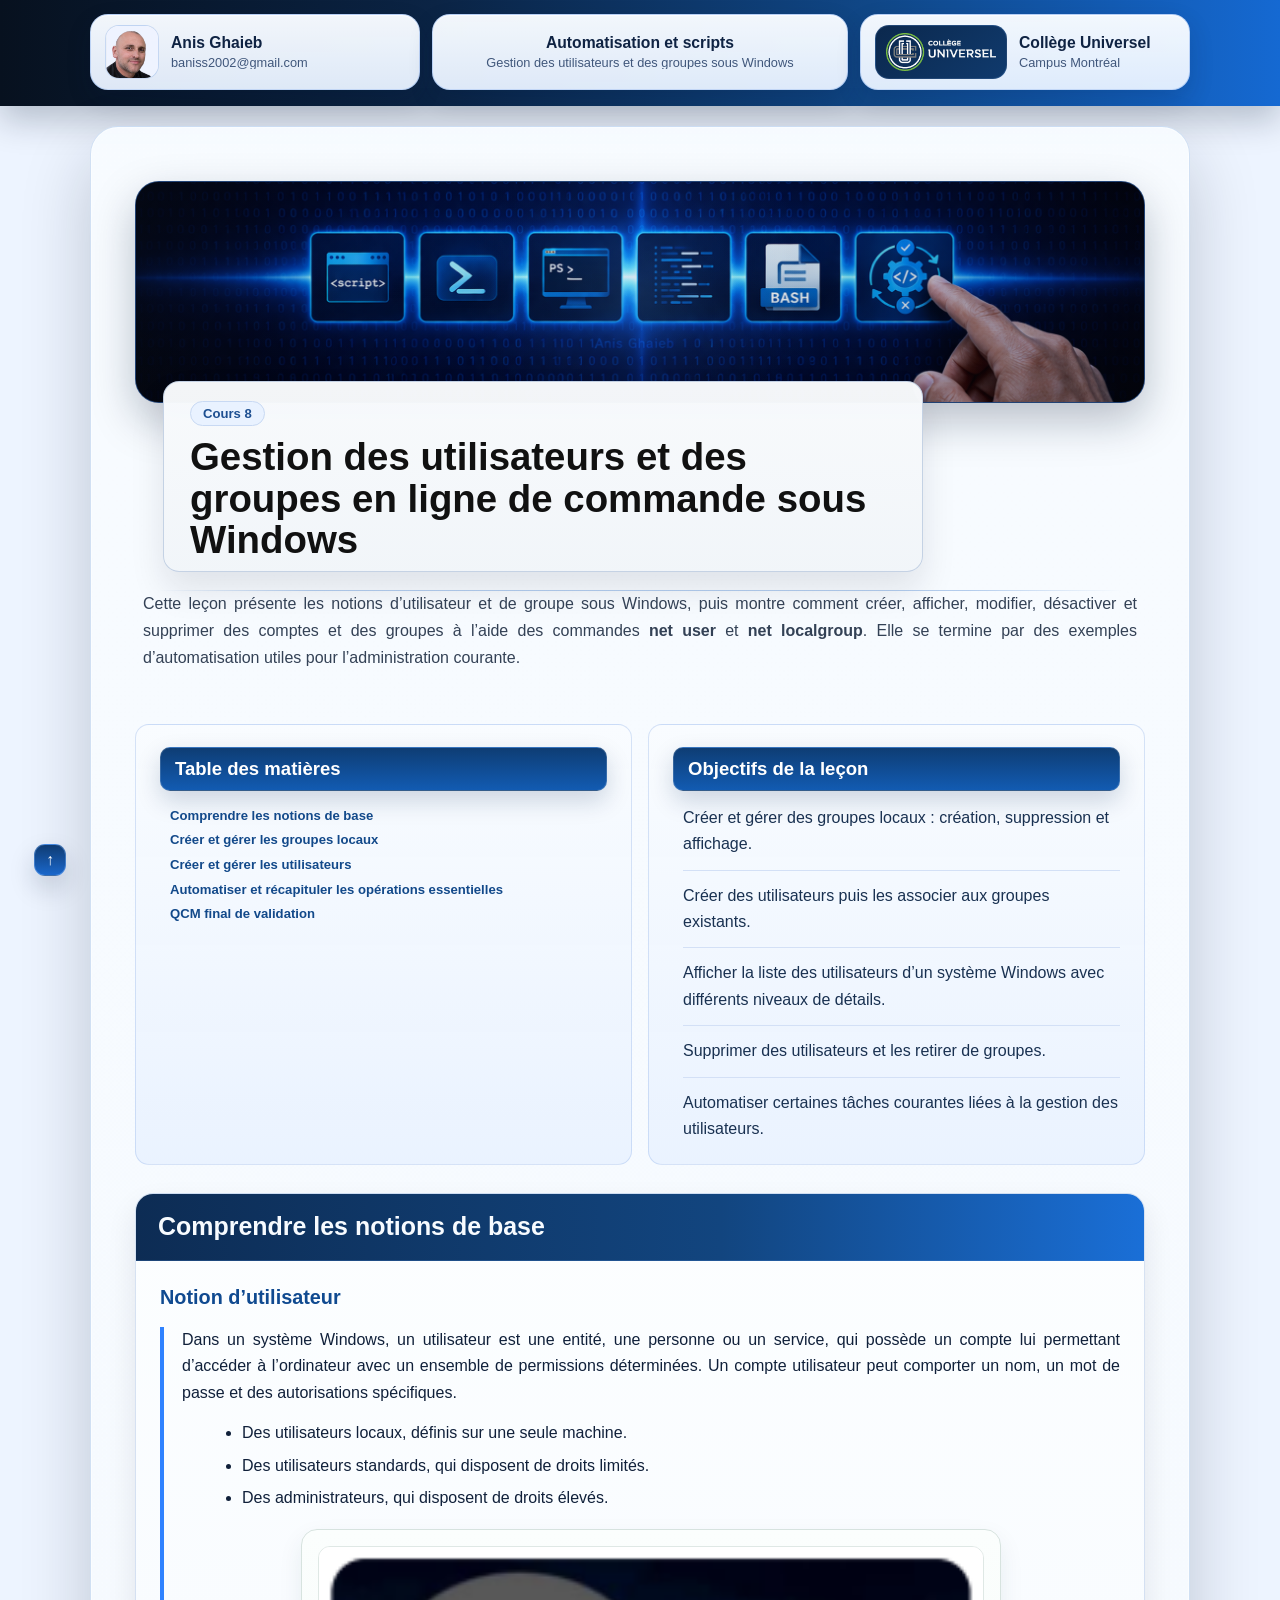
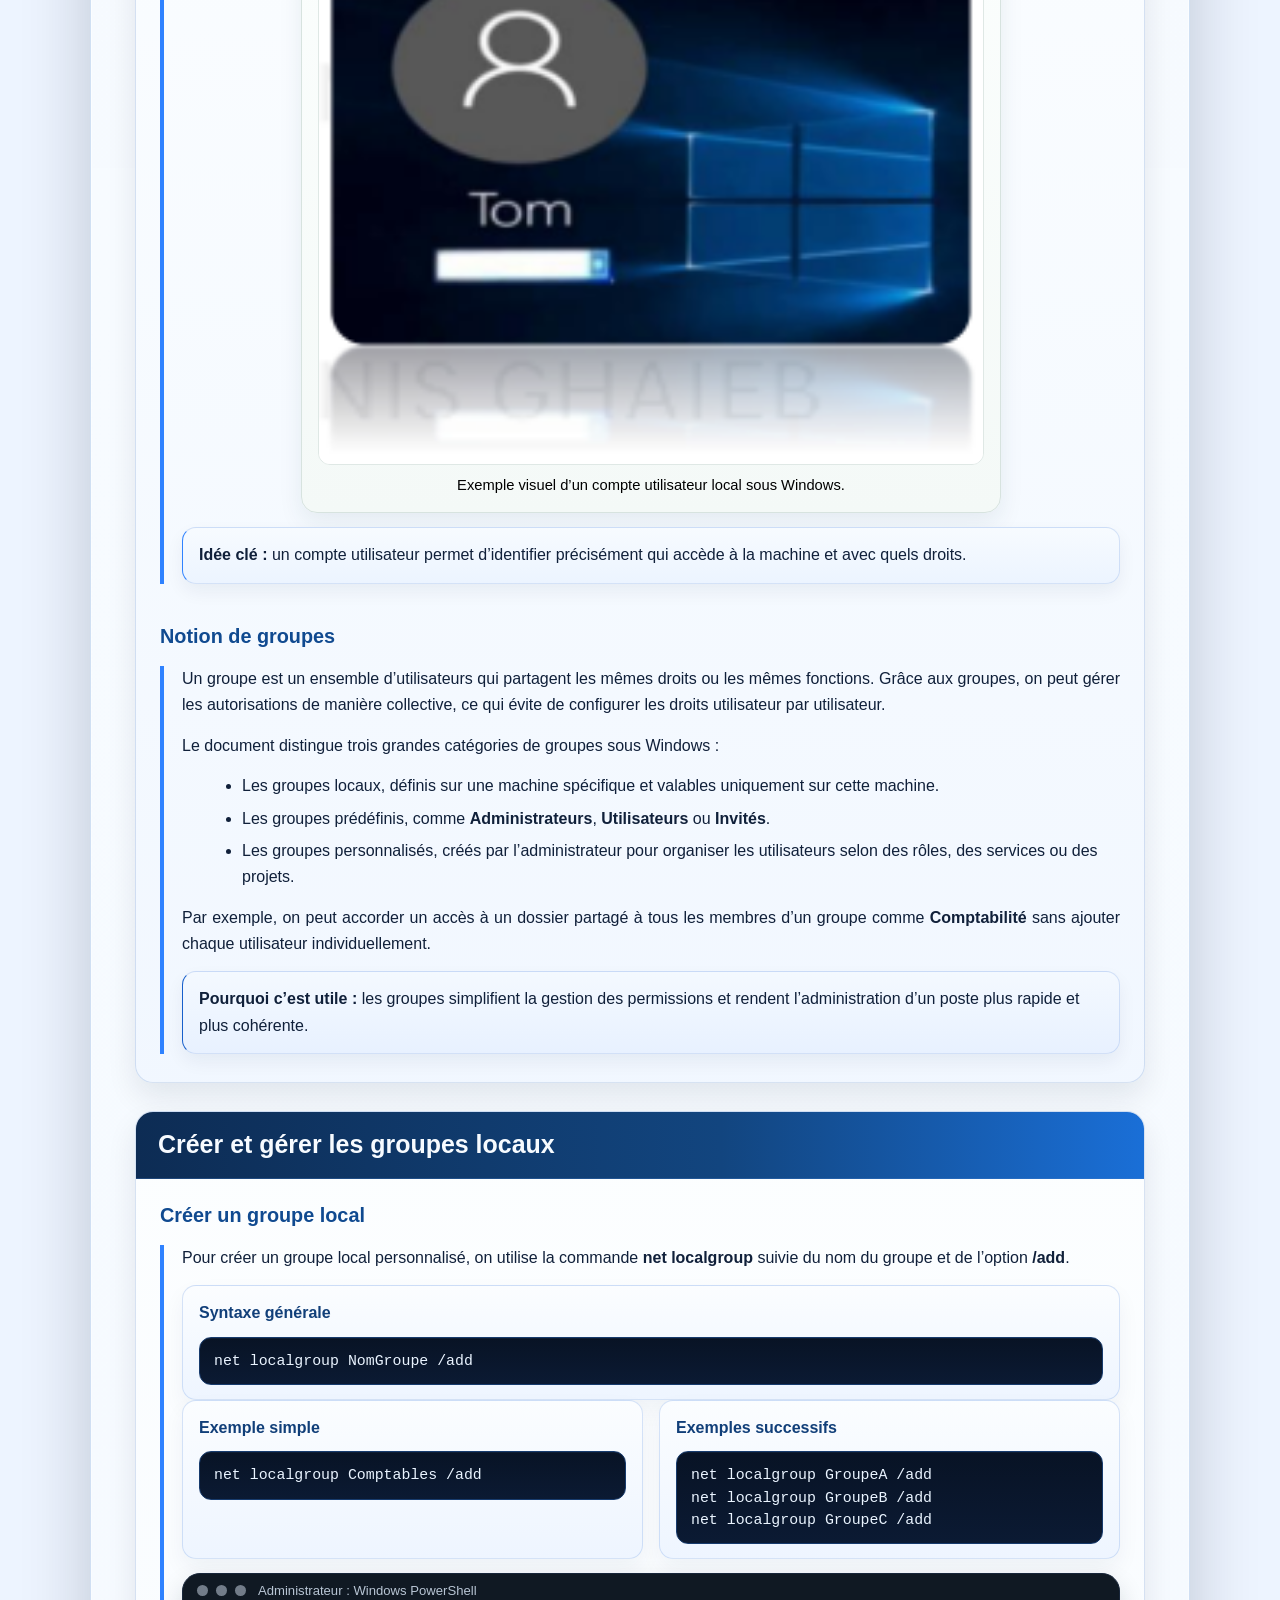
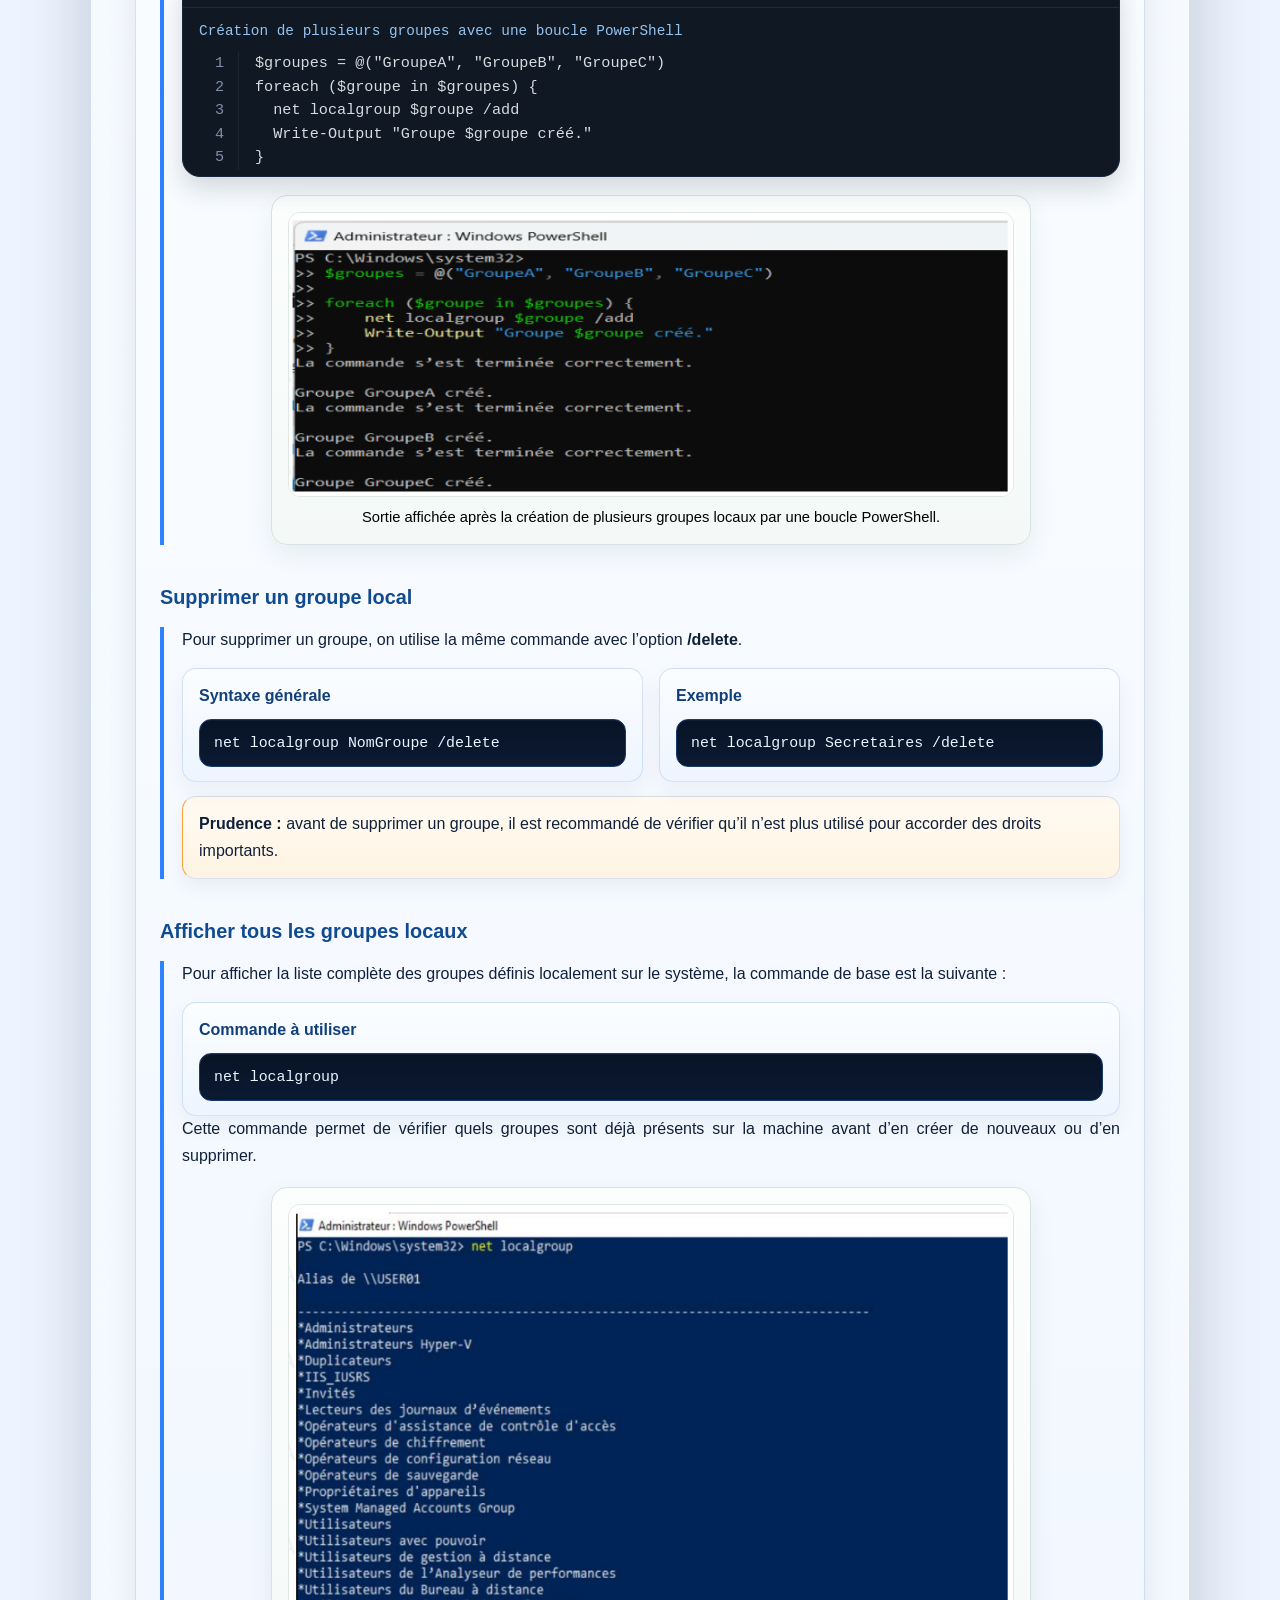
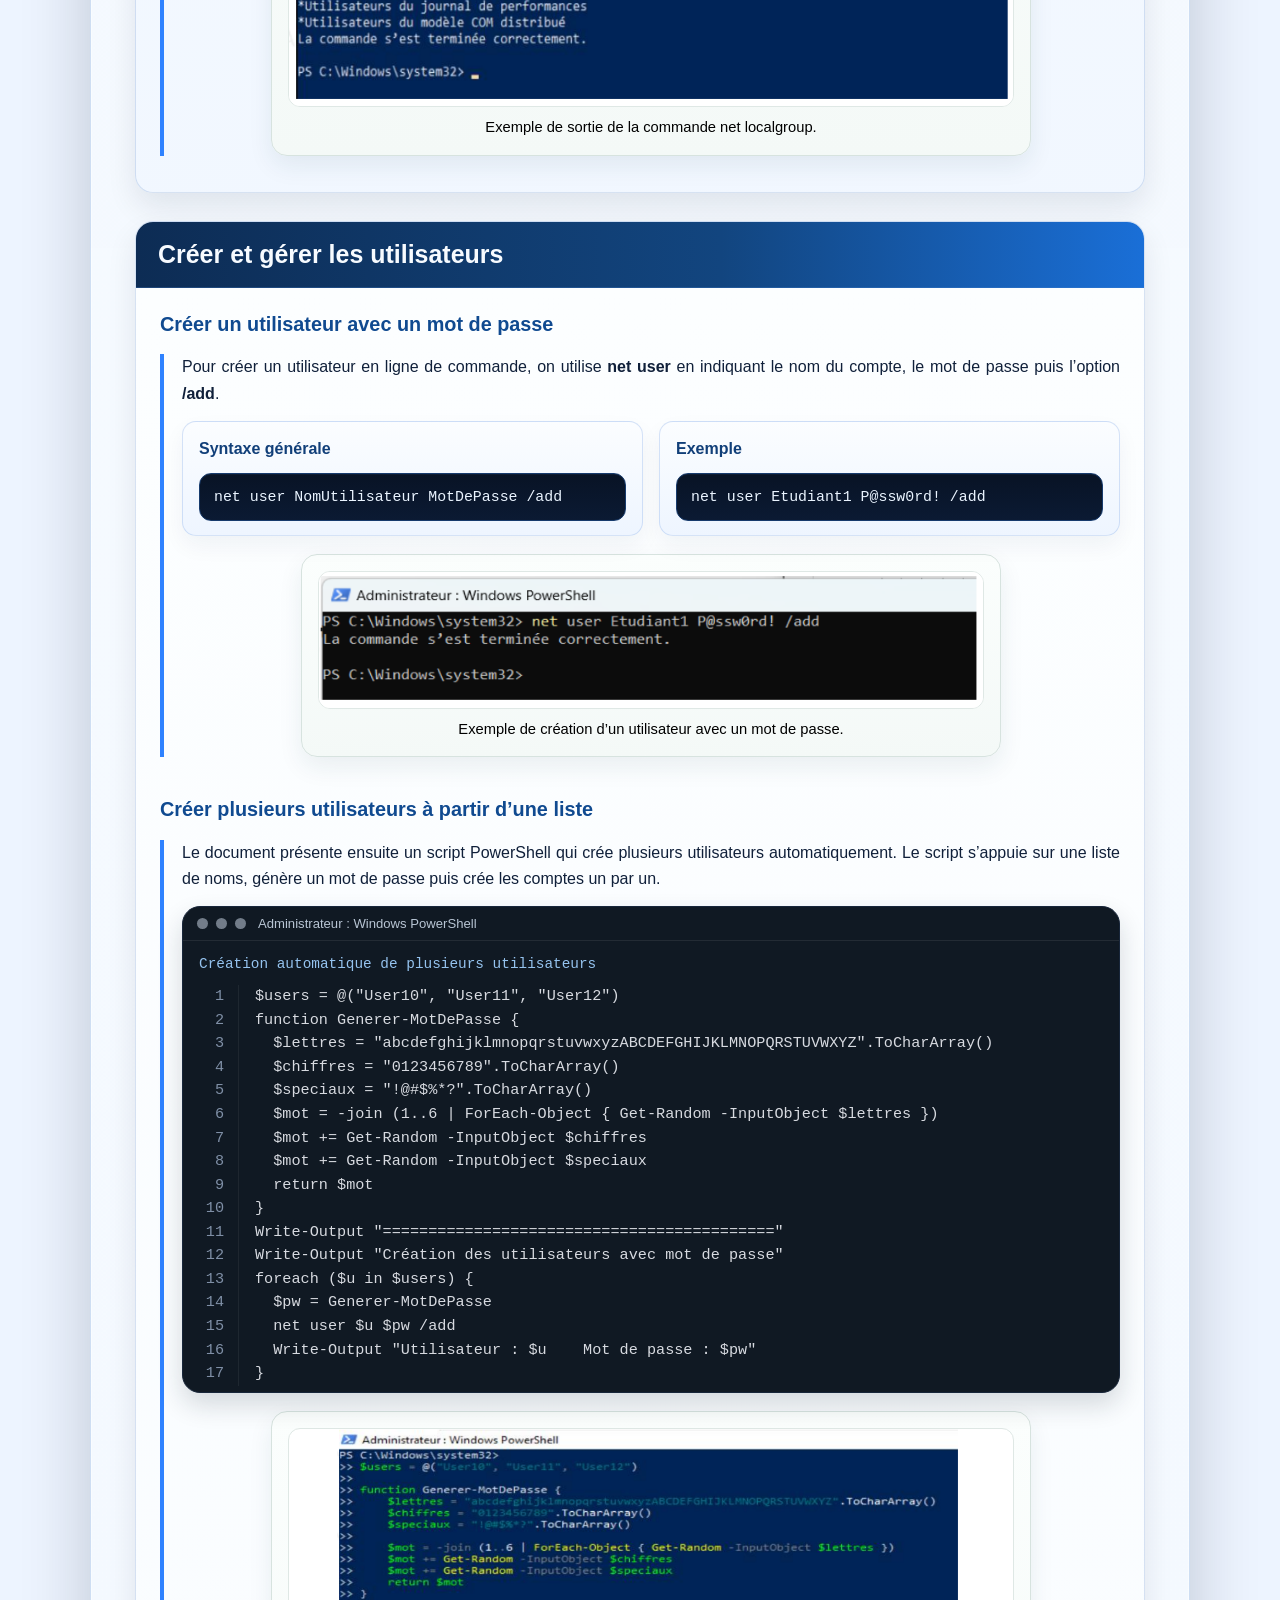
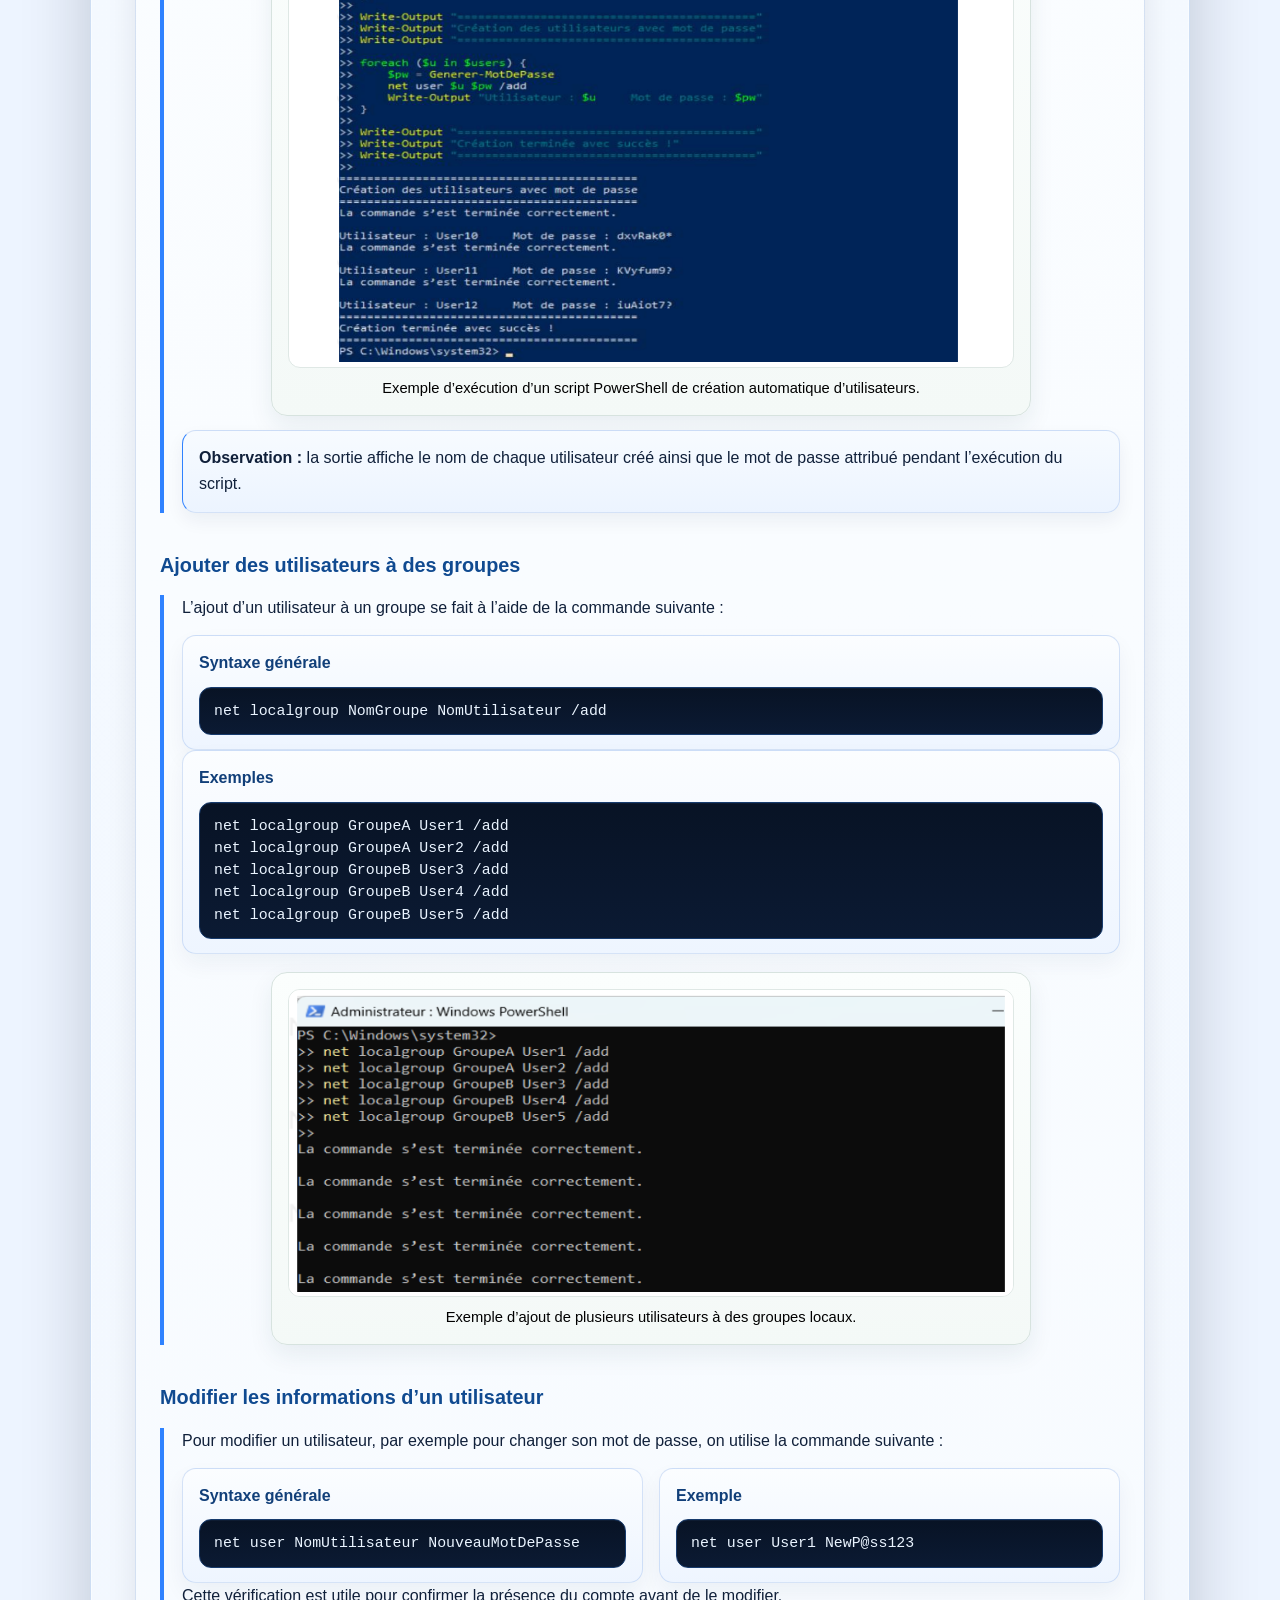
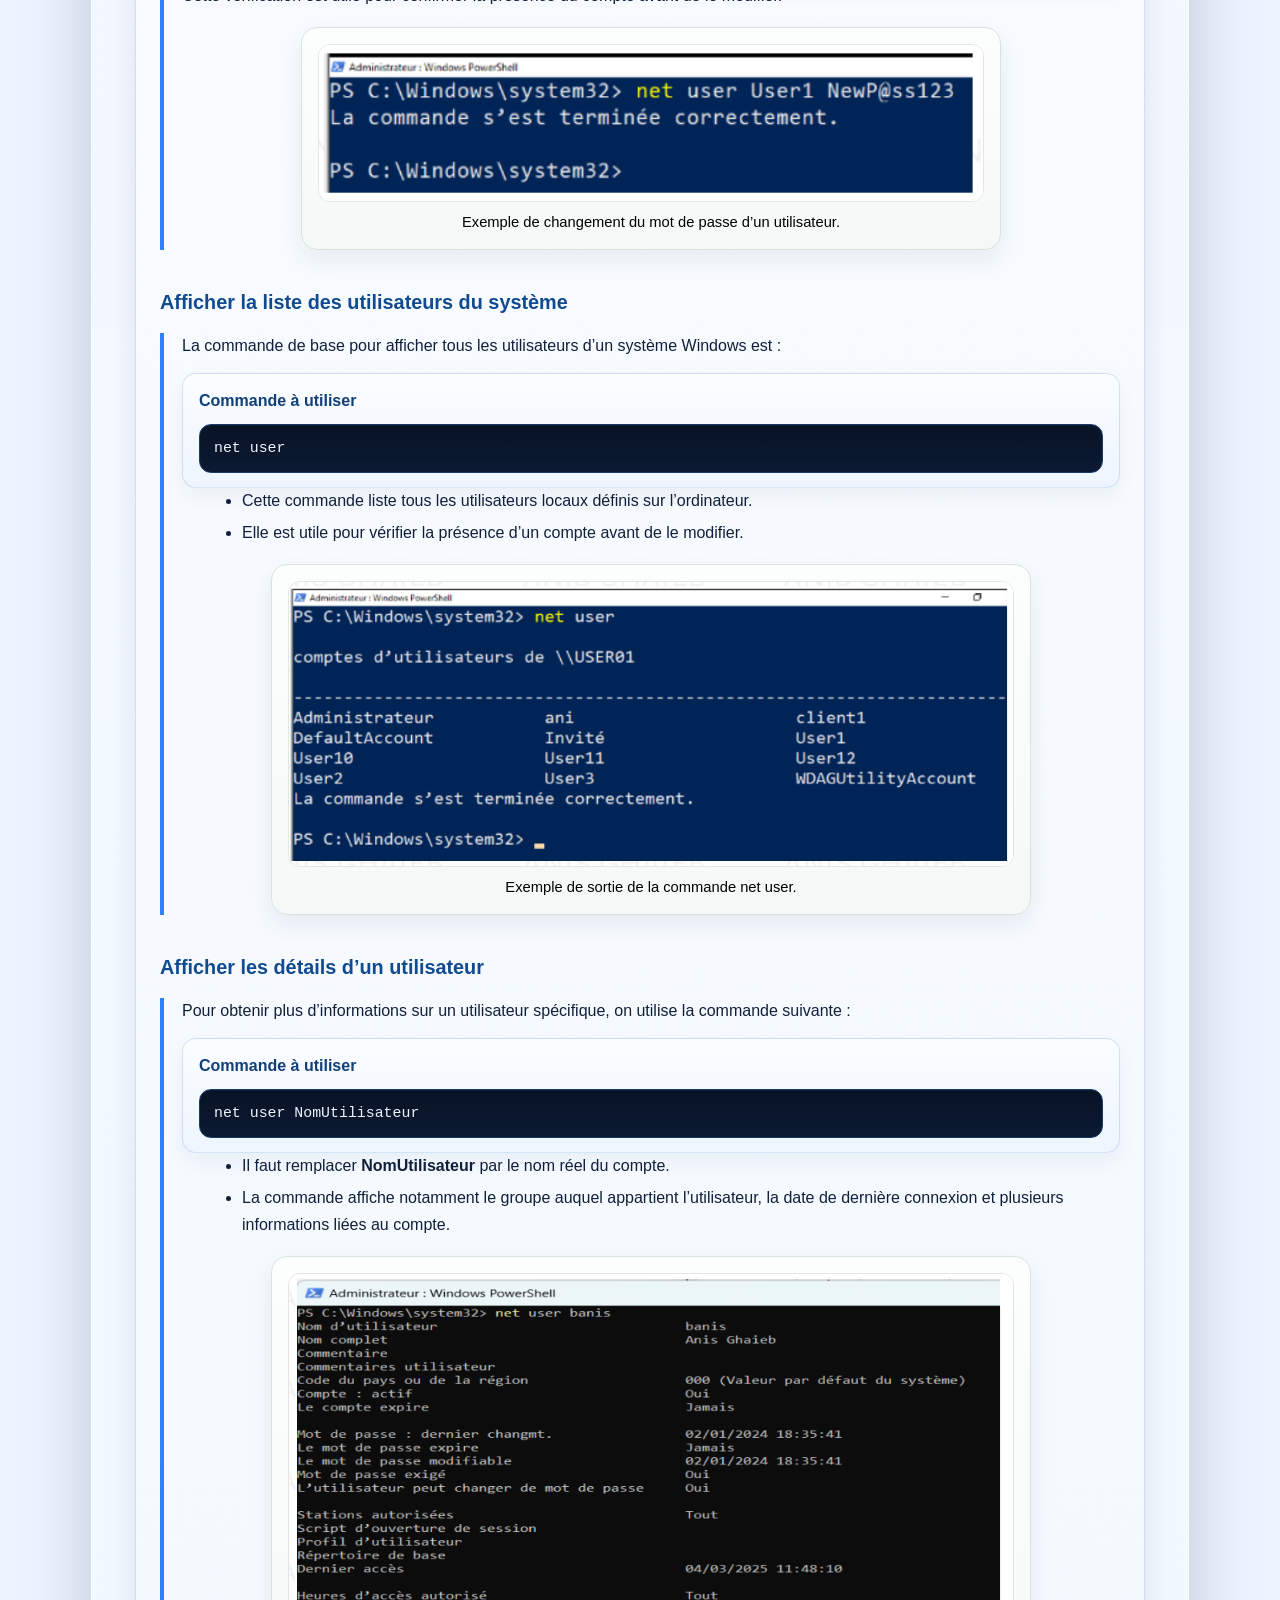
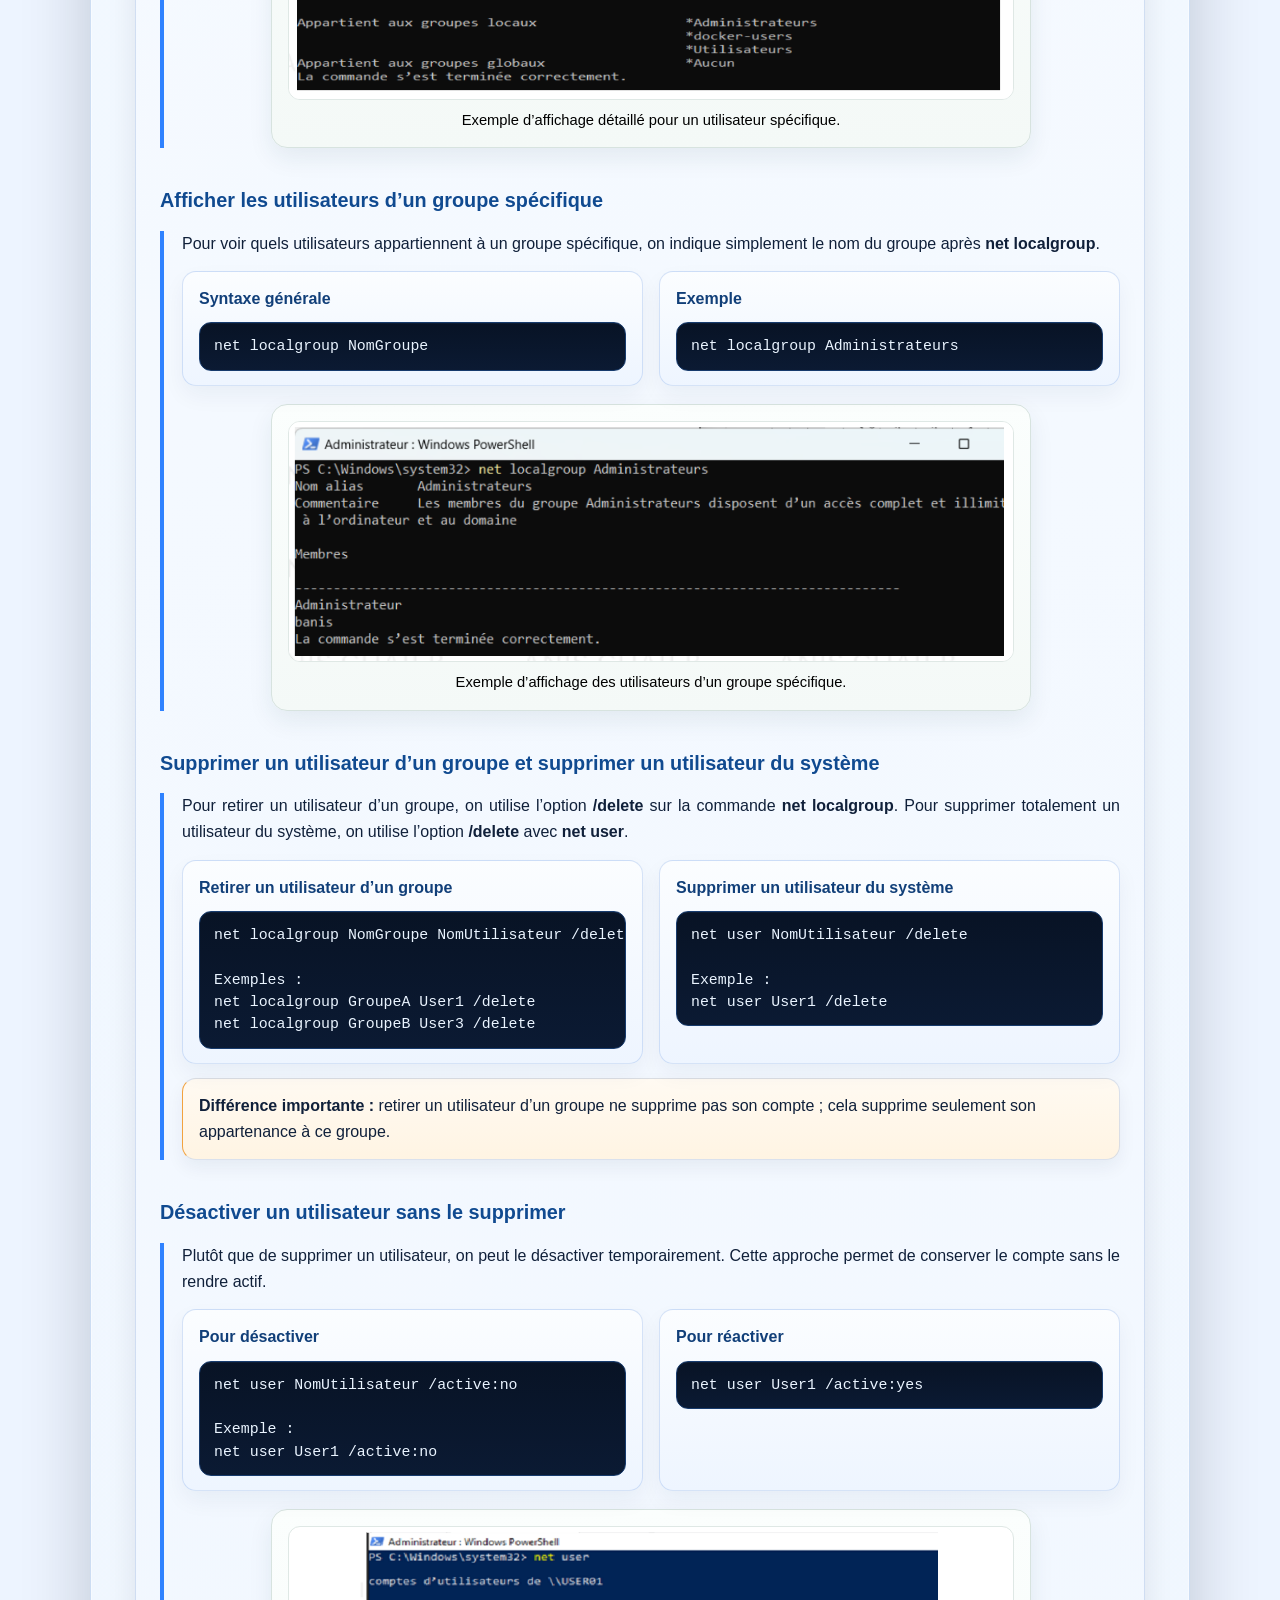
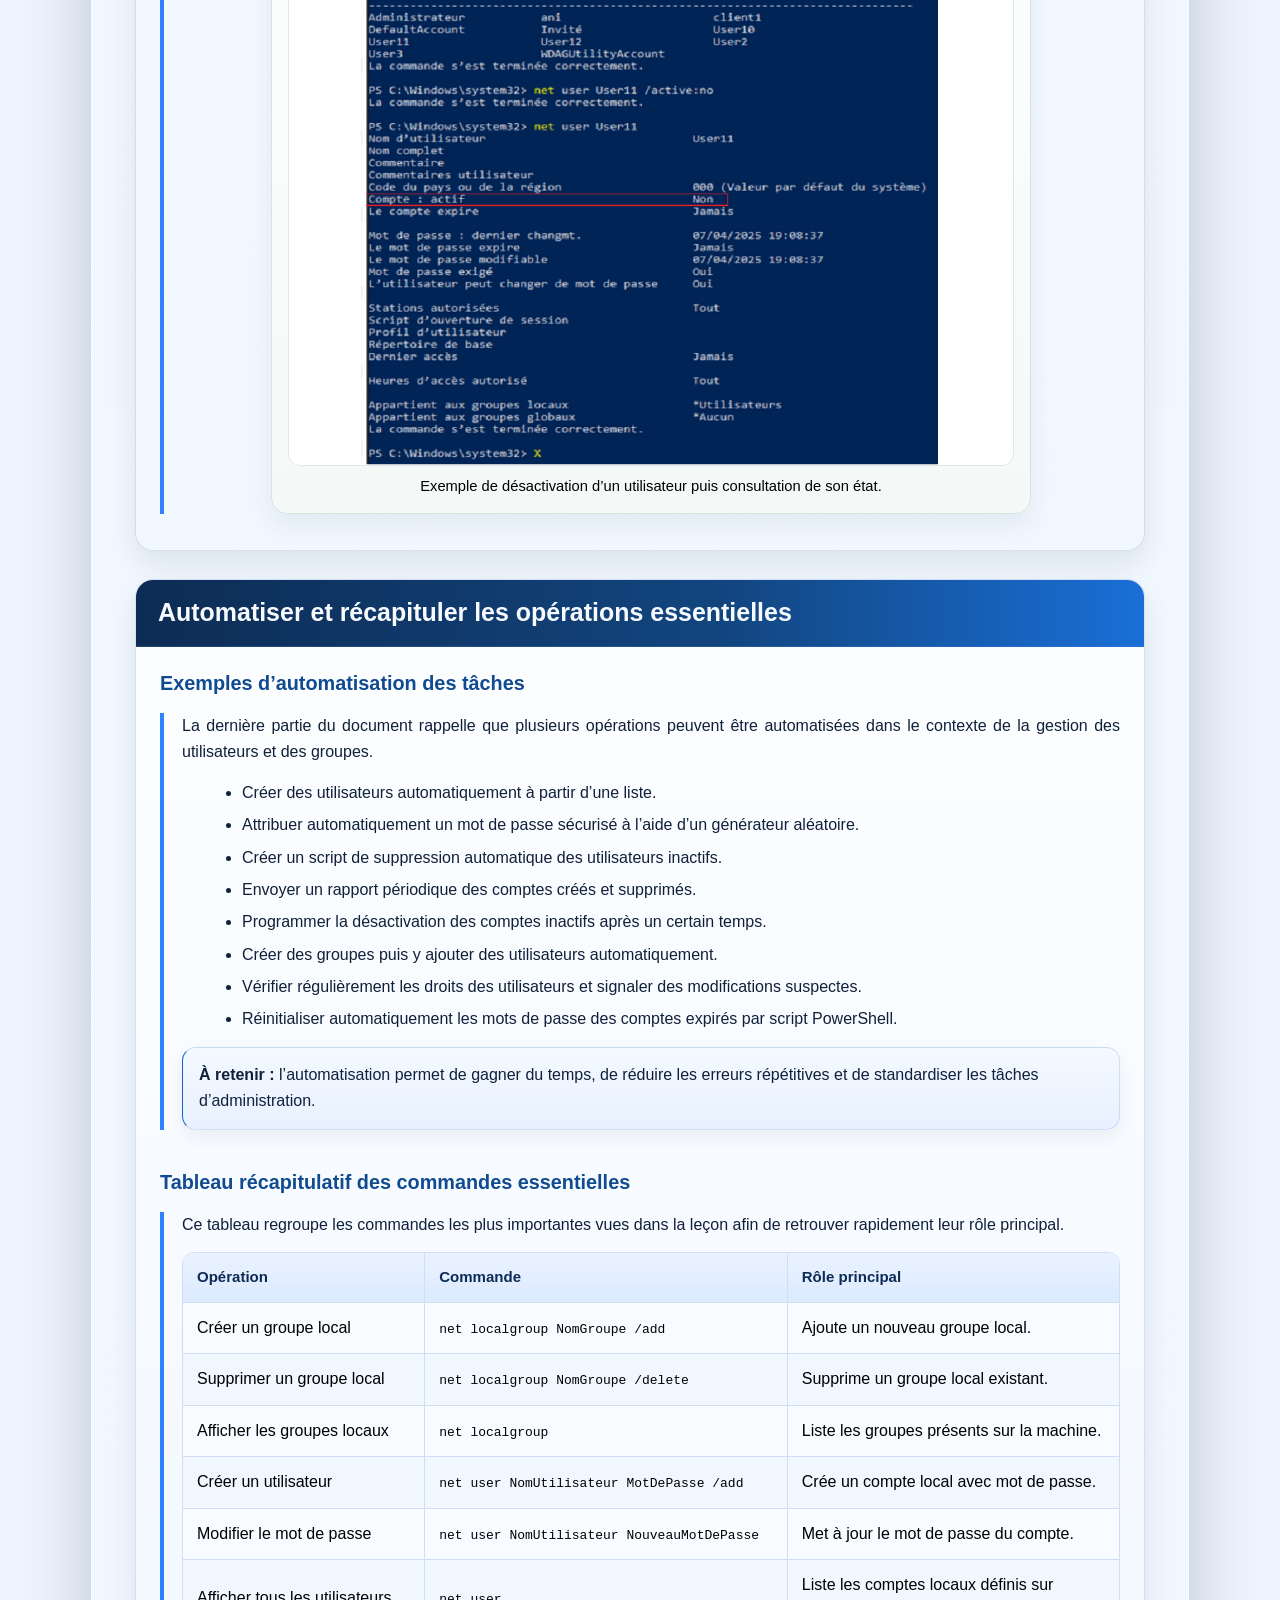
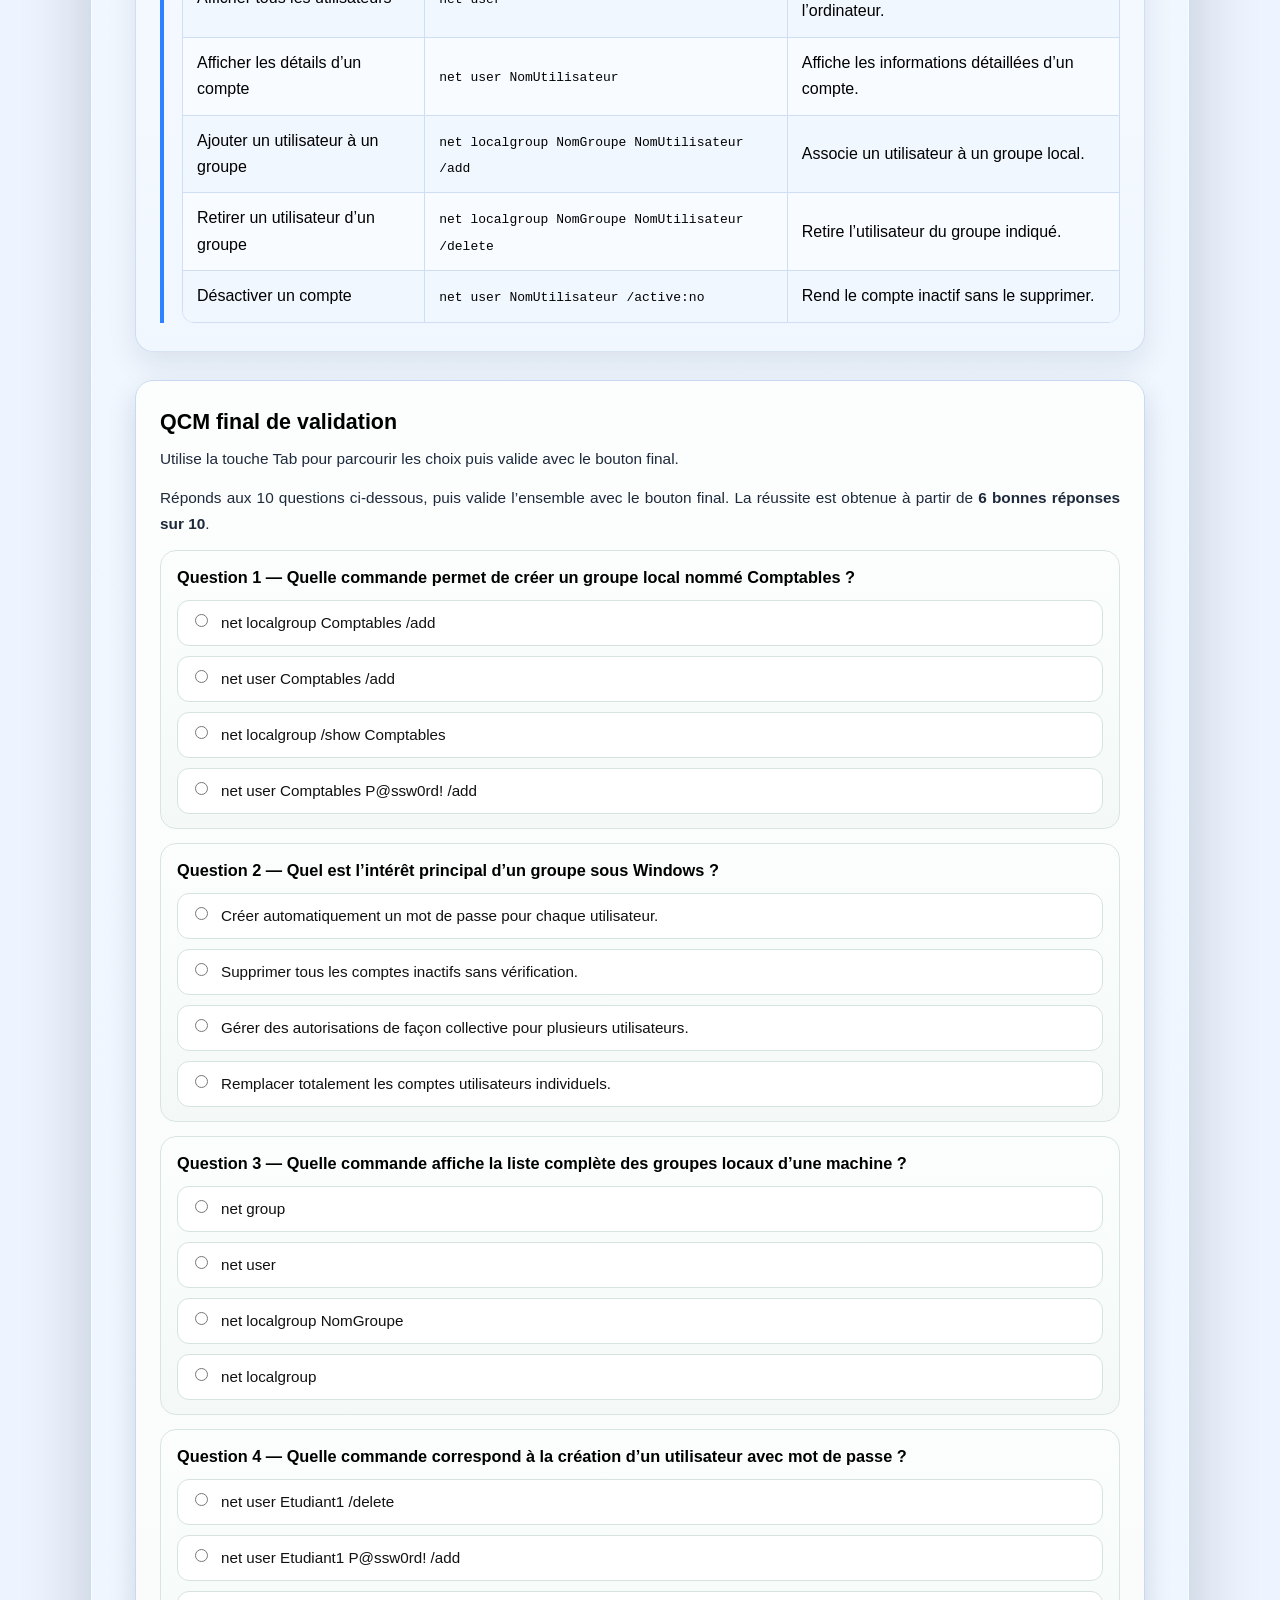
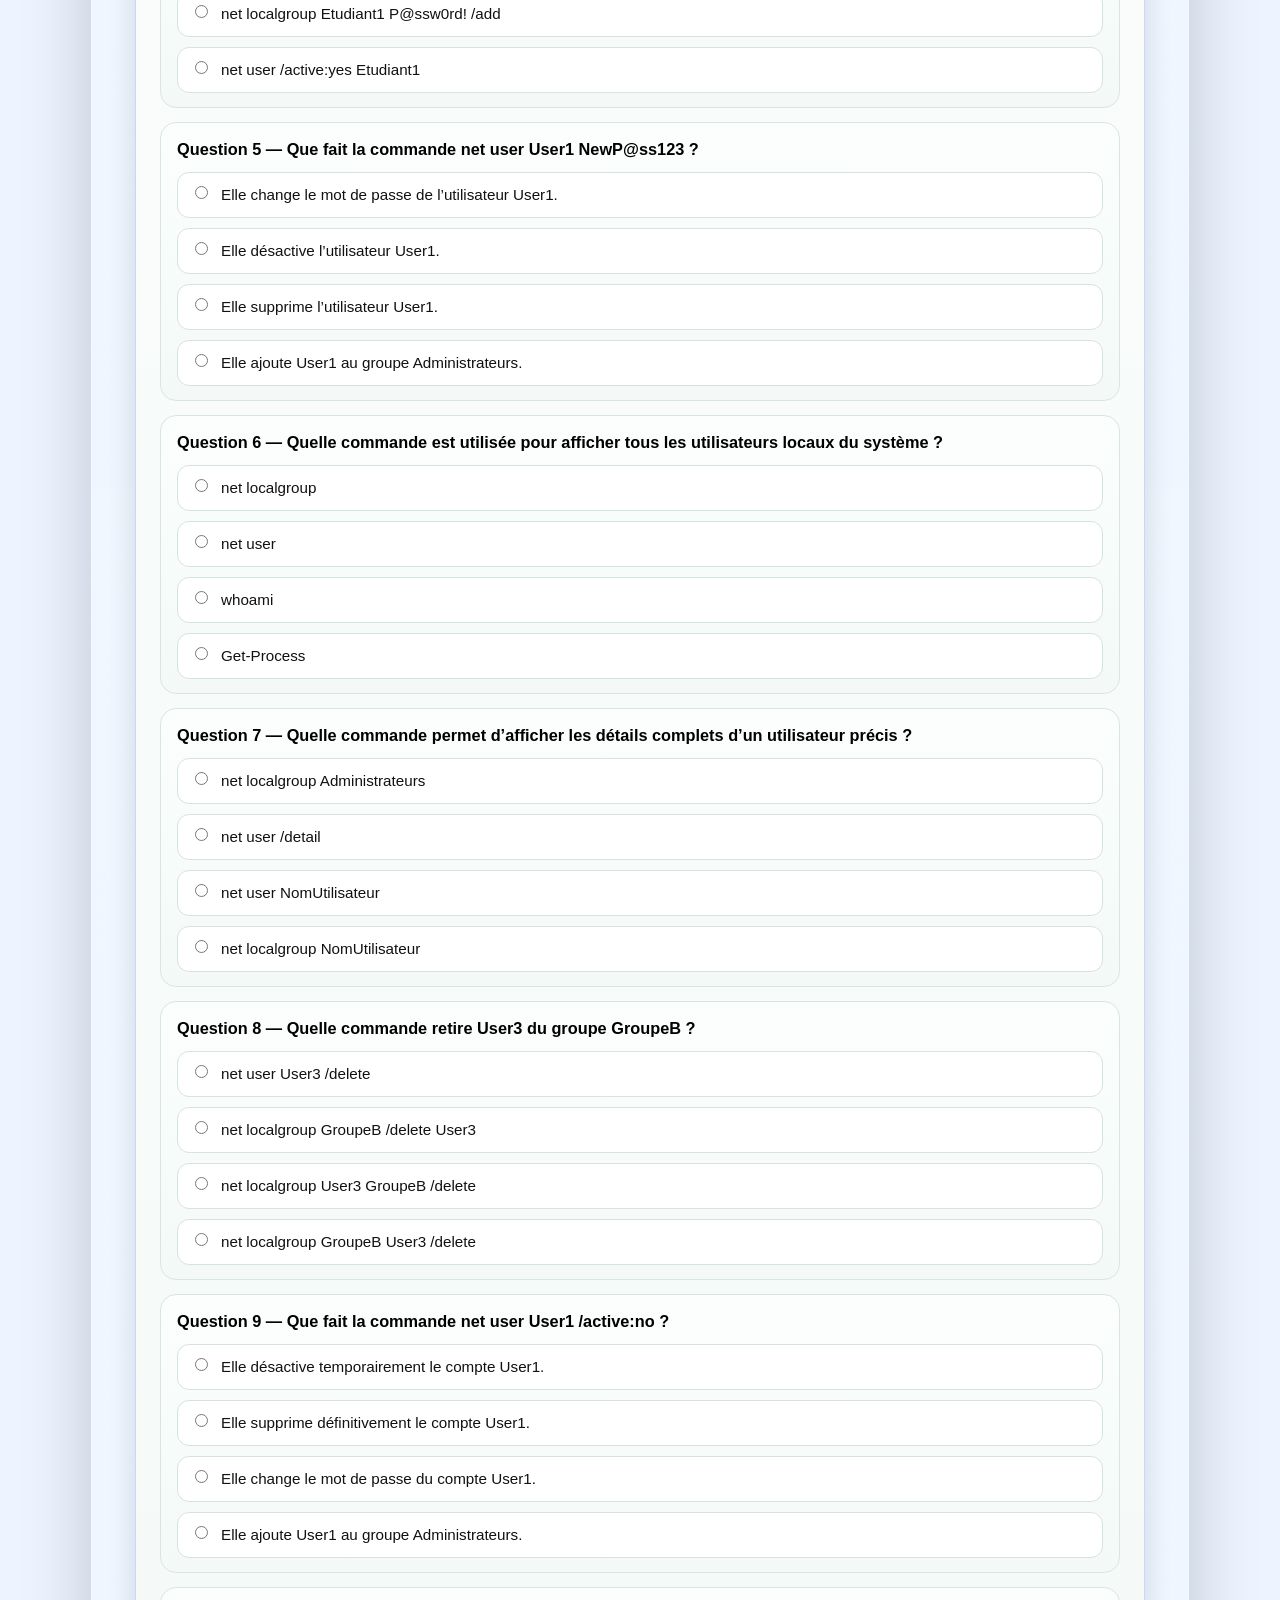
<file: index.html>
<!DOCTYPE html>
<html lang="fr">
<head>
<meta charset="utf-8"/>
<meta name="viewport" content="width=device-width, initial-scale=1.0"/>
<title>Gestion des utilisateurs et des groupes en ligne de commande sous Windows</title>
<link href="assets/style.css" rel="stylesheet"/>
<link href="assets/print.css" media="print" rel="stylesheet"/>
</head>
<body class="theme-powershell" id="top">
<a class="back-to-top" href="#top" aria-label="Retour en haut">↑</a>
<header class="topbar">
  <div class="topbar-inner">
    <section class="page-identity-strip page-identity-strip-topbar" aria-label="Informations principales de la leçon">
      <article class="identity-card identity-card-person">
        <div class="identity-media"><img src="img-fixes/anis.png" alt="Anis Ghaieb"/></div>
        <div class="identity-copy"><strong>Anis Ghaieb</strong><span>baniss2002@gmail.com</span></div>
      </article>
      <article class="identity-card identity-card-course">
        <div class="identity-copy"><strong>Automatisation et scripts</strong><span>Gestion des utilisateurs et des groupes sous Windows</span></div>
      </article>
      <article class="identity-card identity-card-college">
        <div class="identity-media identity-media-logo"><img src="img-fixes/college.png" alt="Collège Universel"/></div>
        <div class="identity-copy"><strong>Collège Universel</strong><span>Campus Montréal</span></div>
      </article>
    </section>
  </div>
</header>
<main class="document document-powershell">
  <header class="document-header document-header-hybrid">
    <section class="hero-wrap hero-wrap-powershell hero-wrap-overlay" aria-label="Présentation de la leçon">
      <div class="hero-image-box hero-image-box-overlay"><img id="heroImage" src="img-fixes/banniere.png" alt="Bannière de la leçon sur la gestion des utilisateurs et des groupes sous Windows"/></div>
      <section class="hero-title-panel">
        <span class="hero-kicker-badge">Cours 8</span>
        <h1 class="lesson-title-hybrid hero-title-overlay">Gestion des utilisateurs et des groupes en ligne de commande sous Windows</h1>
      </section>
      <section class="lesson-intro-box lesson-intro-box-fullwidth">
        <p class="lesson-subtitle-hybrid">Cette leçon présente les notions d’utilisateur et de groupe sous Windows, puis montre comment créer, afficher, modifier, désactiver et supprimer des comptes et des groupes à l’aide des commandes <strong>net user</strong> et <strong>net localgroup</strong>. Elle se termine par des exemples d’automatisation utiles pour l’administration courante.</p>
      </section>
    </section>
    <section class="document-overview" id="sommaire" aria-label="Vue d’ensemble de la leçon">
      <div class="overview-panel">
        <h2 class="overview-title">Table des matières</h2>
        <nav class="toc-nav" aria-label="Table des matières de la leçon">
          <ul class="toc-list"><li class="toc-item toc-level-1"><a class="toc-link" href="#partie-1">Comprendre les notions de base</a></li><li class="toc-item toc-level-1"><a class="toc-link" href="#partie-2">Créer et gérer les groupes locaux</a></li><li class="toc-item toc-level-1"><a class="toc-link" href="#partie-3">Créer et gérer les utilisateurs</a></li><li class="toc-item toc-level-1"><a class="toc-link" href="#partie-4">Automatiser et récapituler les opérations essentielles</a></li><li class="toc-item toc-level-1"><a class="toc-link" href="#qcm-final">QCM final de validation</a></li></ul>
        </nav>
      </div>
      <div class="overview-panel">
        <h2 class="overview-title">Objectifs de la leçon</h2>
        <ul class="goal-list"><li>Créer et gérer des groupes locaux : création, suppression et affichage.</li><li>Créer des utilisateurs puis les associer aux groupes existants.</li><li>Afficher la liste des utilisateurs d’un système Windows avec différents niveaux de détails.</li><li>Supprimer des utilisateurs et les retirer de groupes.</li><li>Automatiser certaines tâches courantes liées à la gestion des utilisateurs.</li></ul>
      </div>
    </section>
  </header>
  
<section class="part" id="partie-1">
<div class="part-header"><h2 class="part-title">Comprendre les notions de base</h2></div>
<div class="part-body">
  <section class="section-block line-section">
    <h3 class="section-title">Notion d’utilisateur</h3>
    <div class="section-body">
      <p>Dans un système Windows, un utilisateur est une entité, une personne ou un service, qui possède un compte lui permettant d’accéder à l’ordinateur avec un ensemble de permissions déterminées. Un compte utilisateur peut comporter un nom, un mot de passe et des autorisations spécifiques.</p>
      <ul>
        <li>Des utilisateurs locaux, définis sur une seule machine.</li>
        <li>Des utilisateurs standards, qui disposent de droits limités.</li>
        <li>Des administrateurs, qui disposent de droits élevés.</li>
      </ul>
      <figure class="lesson-figure figure-medium"><img alt="Illustration d’un compte utilisateur Windows nommé Tom" src="img-lecon/2026-03-31%2014_51_49-Greenshot.png"/><figcaption>Exemple visuel d’un compte utilisateur local sous Windows.</figcaption></figure>
      <div class="callout spaced-block lesson-callout"><strong>Idée clé :</strong> un compte utilisateur permet d’identifier précisément qui accède à la machine et avec quels droits.</div>
    </div>
  </section>
  <section class="section-block line-section">
    <h3 class="section-title">Notion de groupes</h3>
    <div class="section-body">
      <p>Un groupe est un ensemble d’utilisateurs qui partagent les mêmes droits ou les mêmes fonctions. Grâce aux groupes, on peut gérer les autorisations de manière collective, ce qui évite de configurer les droits utilisateur par utilisateur.</p>
      <p>Le document distingue trois grandes catégories de groupes sous Windows :</p>
      <ul>
        <li>Les groupes locaux, définis sur une machine spécifique et valables uniquement sur cette machine.</li>
        <li>Les groupes prédéfinis, comme <strong>Administrateurs</strong>, <strong>Utilisateurs</strong> ou <strong>Invités</strong>.</li>
        <li>Les groupes personnalisés, créés par l’administrateur pour organiser les utilisateurs selon des rôles, des services ou des projets.</li>
      </ul>
      <p>Par exemple, on peut accorder un accès à un dossier partagé à tous les membres d’un groupe comme <strong>Comptabilité</strong> sans ajouter chaque utilisateur individuellement.</p>
      <div class="callout spaced-block final-callout"><strong>Pourquoi c’est utile :</strong> les groupes simplifient la gestion des permissions et rendent l’administration d’un poste plus rapide et plus cohérente.</div>
    </div>
  </section>
</div>
</section>

<section class="part" id="partie-2">
<div class="part-header"><h2 class="part-title">Créer et gérer les groupes locaux</h2></div>
<div class="part-body">
  <section class="section-block line-section">
    <h3 class="section-title">Créer un groupe local</h3>
    <div class="section-body">
      <p>Pour créer un groupe local personnalisé, on utilise la commande <strong>net localgroup</strong> suivie du nom du groupe et de l’option <strong>/add</strong>.</p>
      <section class="syntax-card"><h4>Syntaxe générale</h4><pre data-help-title="Commande de création d’un groupe local" data-help-role="Cette commande crée un nouveau groupe local portant le nom indiqué.">net localgroup NomGroupe /add</pre></section>
      <div class="duo-grid">
        <section class="syntax-card"><h4>Exemple simple</h4><pre data-help-title="Exemple de création d’un groupe" data-help-role="Cette ligne crée un groupe local nommé Comptables.">net localgroup Comptables /add</pre></section>
        <section class="syntax-card"><h4>Exemples successifs</h4><pre data-help-title="Suite de créations de groupes" data-help-role="Ces lignes créent trois groupes locaux l’un après l’autre.">net localgroup GroupeA /add
net localgroup GroupeB /add
net localgroup GroupeC /add</pre></section>
      </div>
      <div class="spaced-block"><section class="code-window" data-help-title="Script PowerShell de création de groupes" data-help-role="Ce script parcourt une liste de noms puis crée automatiquement les groupes locaux correspondants.">
<div class="window-header">
<div class="window-controls"><span></span><span></span><span></span></div>
<div class="window-title">Administrateur : Windows PowerShell</div>
</div>
<div class="code-body">
<div class="terminal-intro">Création de plusieurs groupes avec une boucle PowerShell</div>
<div class="code-content"><div class="line" data-help-title="Tableau de groupes" data-help-role="Cette ligne prépare la liste des groupes à créer automatiquement."><span class="line-no">1</span><span class="line-text">$groupes = @("GroupeA", "GroupeB", "GroupeC")</span></div><div class="line" data-help-title="Boucle foreach" data-help-role="Cette ligne parcourt un par un les noms contenus dans le tableau $groupes."><span class="line-no">2</span><span class="line-text">foreach ($groupe in $groupes) {</span></div><div class="line" data-help-title="Création du groupe" data-help-role="Cette ligne crée le groupe local correspondant au nom actuellement parcouru."><span class="line-no">3</span><span class="line-text">  net localgroup $groupe /add</span></div><div class="line" data-help-title="Message de confirmation" data-help-role="Cette ligne affiche un message de suivi pour confirmer la création du groupe."><span class="line-no">4</span><span class="line-text">  Write-Output "Groupe $groupe créé."</span></div><div class="line" data-help-title="Fin de boucle" data-help-role="Cette ligne ferme la boucle foreach."><span class="line-no">5</span><span class="line-text">}</span></div></div>
</div>
</section></div>
      <figure class="lesson-figure figure-wide"><img alt="Résultat PowerShell de la création automatique de plusieurs groupes" src="img-lecon/2026-03-31%2014_51_55-Greenshot.png"/><figcaption>Sortie affichée après la création de plusieurs groupes locaux par une boucle PowerShell.</figcaption></figure>
    </div>
  </section>
  <section class="section-block line-section">
    <h3 class="section-title">Supprimer un groupe local</h3>
    <div class="section-body">
      <p>Pour supprimer un groupe, on utilise la même commande avec l’option <strong>/delete</strong>.</p>
      <div class="duo-grid">
        <section class="syntax-card"><h4>Syntaxe générale</h4><pre data-help-title="Commande de suppression d’un groupe" data-help-role="Cette commande supprime le groupe local indiqué.">net localgroup NomGroupe /delete</pre></section>
        <section class="syntax-card"><h4>Exemple</h4><pre data-help-title="Exemple de suppression" data-help-role="Cette ligne supprime le groupe local Secretaires.">net localgroup Secretaires /delete</pre></section>
      </div>
      <div class="callout spaced-block warning-callout"><strong>Prudence :</strong> avant de supprimer un groupe, il est recommandé de vérifier qu’il n’est plus utilisé pour accorder des droits importants.</div>
    </div>
  </section>
  <section class="section-block line-section">
    <h3 class="section-title">Afficher tous les groupes locaux</h3>
    <div class="section-body">
      <p>Pour afficher la liste complète des groupes définis localement sur le système, la commande de base est la suivante :</p>
      <section class="syntax-card"><h4>Commande à utiliser</h4><pre data-help-title="Affichage des groupes locaux" data-help-role="Cette commande liste tous les groupes locaux présents sur la machine.">net localgroup</pre></section>
      <p>Cette commande permet de vérifier quels groupes sont déjà présents sur la machine avant d’en créer de nouveaux ou d’en supprimer.</p>
      <figure class="lesson-figure figure-wide"><img alt="Liste des groupes locaux affichée dans Windows PowerShell" src="img-lecon/2026-03-31%2014_52_02-Greenshot.png"/><figcaption>Exemple de sortie de la commande net localgroup.</figcaption></figure>
    </div>
  </section>
</div>
</section>

<section class="part" id="partie-3">
<div class="part-header"><h2 class="part-title">Créer et gérer les utilisateurs</h2></div>
<div class="part-body">
  <section class="section-block line-section">
    <h3 class="section-title">Créer un utilisateur avec un mot de passe</h3>
    <div class="section-body">
      <p>Pour créer un utilisateur en ligne de commande, on utilise <strong>net user</strong> en indiquant le nom du compte, le mot de passe puis l’option <strong>/add</strong>.</p>
      <div class="duo-grid">
        <section class="syntax-card"><h4>Syntaxe générale</h4><pre data-help-title="Commande de création d’un utilisateur" data-help-role="Cette commande crée un nouveau compte local avec le mot de passe indiqué.">net user NomUtilisateur MotDePasse /add</pre></section>
        <section class="syntax-card"><h4>Exemple</h4><pre data-help-title="Exemple de création d’un utilisateur" data-help-role="Cette ligne crée l’utilisateur local Etudiant1 avec le mot de passe affiché.">net user Etudiant1 P@ssw0rd! /add</pre></section>
      </div>
      <figure class="lesson-figure figure-medium"><img alt="Création d’un utilisateur local Etudiant1 dans PowerShell" src="img-lecon/2026-03-31%2014_52_08-Greenshot.png"/><figcaption>Exemple de création d’un utilisateur avec un mot de passe.</figcaption></figure>
    </div>
  </section>
  <section class="section-block line-section">
    <h3 class="section-title">Créer plusieurs utilisateurs à partir d’une liste</h3>
    <div class="section-body">
      <p>Le document présente ensuite un script PowerShell qui crée plusieurs utilisateurs automatiquement. Le script s’appuie sur une liste de noms, génère un mot de passe puis crée les comptes un par un.</p>
      <div class="spaced-block"><section class="code-window" data-help-title="Script PowerShell de création d’utilisateurs" data-help-role="Ce script prépare une liste d’utilisateurs, génère un mot de passe puis crée les comptes localement.">
<div class="window-header">
<div class="window-controls"><span></span><span></span><span></span></div>
<div class="window-title">Administrateur : Windows PowerShell</div>
</div>
<div class="code-body">
<div class="terminal-intro">Création automatique de plusieurs utilisateurs</div>
<div class="code-content"><div class="line" data-help-title="Liste des utilisateurs" data-help-role="Cette ligne contient les comptes à créer automatiquement."><span class="line-no">1</span><span class="line-text">$users = @("User10", "User11", "User12")</span></div><div class="line" data-help-title="Début de fonction" data-help-role="Cette ligne définit une fonction chargée de produire un mot de passe."><span class="line-no">2</span><span class="line-text">function Generer-MotDePasse {</span></div><div class="line" data-help-title="Jeu de lettres" data-help-role="Cette ligne prépare la liste des lettres possibles pour le mot de passe."><span class="line-no">3</span><span class="line-text">  $lettres = "abcdefghijklmnopqrstuvwxyzABCDEFGHIJKLMNOPQRSTUVWXYZ".ToCharArray()</span></div><div class="line" data-help-title="Jeu de chiffres" data-help-role="Cette ligne prépare la liste des chiffres possibles."><span class="line-no">4</span><span class="line-text">  $chiffres = "0123456789".ToCharArray()</span></div><div class="line" data-help-title="Caractères spéciaux" data-help-role="Cette ligne prépare la liste des caractères spéciaux autorisés."><span class="line-no">5</span><span class="line-text">  $speciaux = "!@#$%*?".ToCharArray()</span></div><div class="line" data-help-title="Base du mot de passe" data-help-role="Cette ligne construit une première partie de six lettres choisies aléatoirement."><span class="line-no">6</span><span class="line-text">  $mot = -join (1..6 | ForEach-Object { Get-Random -InputObject $lettres })</span></div><div class="line" data-help-title="Ajout d’un chiffre" data-help-role="Cette ligne ajoute un chiffre au mot de passe."><span class="line-no">7</span><span class="line-text">  $mot += Get-Random -InputObject $chiffres</span></div><div class="line" data-help-title="Ajout d’un caractère spécial" data-help-role="Cette ligne ajoute un caractère spécial au mot de passe."><span class="line-no">8</span><span class="line-text">  $mot += Get-Random -InputObject $speciaux</span></div><div class="line" data-help-title="Valeur renvoyée" data-help-role="Cette ligne renvoie le mot de passe généré à la suite du script."><span class="line-no">9</span><span class="line-text">  return $mot</span></div><div class="line" data-help-title="Fin de fonction" data-help-role="Cette ligne ferme la fonction Generer-MotDePasse."><span class="line-no">10</span><span class="line-text">}</span></div><div class="line" data-help-title="Séparateur visuel" data-help-role="Cette ligne affiche une ligne de séparation dans la console."><span class="line-no">11</span><span class="line-text">Write-Output "==========================================="</span></div><div class="line" data-help-title="Titre de sortie" data-help-role="Cette ligne annonce l’opération en cours dans la console."><span class="line-no">12</span><span class="line-text">Write-Output "Création des utilisateurs avec mot de passe"</span></div><div class="line" data-help-title="Boucle de création" data-help-role="Cette ligne parcourt chaque nom d’utilisateur contenu dans $users."><span class="line-no">13</span><span class="line-text">foreach ($u in $users) {</span></div><div class="line" data-help-title="Génération du mot de passe" data-help-role="Cette ligne crée un nouveau mot de passe pour l’utilisateur courant."><span class="line-no">14</span><span class="line-text">  $pw = Generer-MotDePasse</span></div><div class="line" data-help-title="Création du compte" data-help-role="Cette ligne crée réellement l’utilisateur local avec le mot de passe généré."><span class="line-no">15</span><span class="line-text">  net user $u $pw /add</span></div><div class="line" data-help-title="Affichage du résultat" data-help-role="Cette ligne affiche le compte créé et le mot de passe associé."><span class="line-no">16</span><span class="line-text">  Write-Output "Utilisateur : $u    Mot de passe : $pw"</span></div><div class="line" data-help-title="Fin de boucle" data-help-role="Cette ligne termine la boucle de création automatique."><span class="line-no">17</span><span class="line-text">}</span></div></div>
</div>
</section></div>
      <figure class="lesson-figure figure-wide"><img alt="Exécution d’un script de création de plusieurs utilisateurs avec génération de mots de passe" src="img-lecon/2026-03-31%2014_52_24-.png"/><figcaption>Exemple d’exécution d’un script PowerShell de création automatique d’utilisateurs.</figcaption></figure>
      <div class="callout spaced-block lesson-callout"><strong>Observation :</strong> la sortie affiche le nom de chaque utilisateur créé ainsi que le mot de passe attribué pendant l’exécution du script.</div>
    </div>
  </section>
  <section class="section-block line-section">
    <h3 class="section-title">Ajouter des utilisateurs à des groupes</h3>
    <div class="section-body">
      <p>L’ajout d’un utilisateur à un groupe se fait à l’aide de la commande suivante :</p>
      <section class="syntax-card"><h4>Syntaxe générale</h4><pre data-help-title="Commande d’ajout à un groupe" data-help-role="Cette commande ajoute l’utilisateur indiqué au groupe local choisi.">net localgroup NomGroupe NomUtilisateur /add</pre></section>
      <section class="syntax-card"><h4>Exemples</h4><pre data-help-title="Exemples d’ajout à des groupes" data-help-role="Ces lignes associent plusieurs utilisateurs aux groupes locaux GroupeA et GroupeB.">net localgroup GroupeA User1 /add
net localgroup GroupeA User2 /add
net localgroup GroupeB User3 /add
net localgroup GroupeB User4 /add
net localgroup GroupeB User5 /add</pre></section>
      <figure class="lesson-figure figure-wide"><img alt="Ajout de plusieurs utilisateurs à des groupes locaux dans PowerShell" src="img-lecon/2026-03-31%2014_52_31-Greenshot.png"/><figcaption>Exemple d’ajout de plusieurs utilisateurs à des groupes locaux.</figcaption></figure>
    </div>
  </section>
  <section class="section-block line-section">
    <h3 class="section-title">Modifier les informations d’un utilisateur</h3>
    <div class="section-body">
      <p>Pour modifier un utilisateur, par exemple pour changer son mot de passe, on utilise la commande suivante :</p>
      <div class="duo-grid">
        <section class="syntax-card"><h4>Syntaxe générale</h4><pre data-help-title="Commande de modification d’un mot de passe" data-help-role="Cette commande remplace le mot de passe du compte indiqué.">net user NomUtilisateur NouveauMotDePasse</pre></section>
        <section class="syntax-card"><h4>Exemple</h4><pre data-help-title="Exemple de changement de mot de passe" data-help-role="Cette ligne attribue un nouveau mot de passe à l’utilisateur User1.">net user User1 NewP@ss123</pre></section>
      </div>
      <p>Cette vérification est utile pour confirmer la présence du compte avant de le modifier.</p>
      <figure class="lesson-figure figure-medium"><img alt="Modification du mot de passe de l’utilisateur User1" src="img-lecon/2026-03-31%2014_52_36-Greenshot.png"/><figcaption>Exemple de changement du mot de passe d’un utilisateur.</figcaption></figure>
    </div>
  </section>
  <section class="section-block line-section">
    <h3 class="section-title">Afficher la liste des utilisateurs du système</h3>
    <div class="section-body">
      <p>La commande de base pour afficher tous les utilisateurs d’un système Windows est :</p>
      <section class="syntax-card"><h4>Commande à utiliser</h4><pre data-help-title="Affichage de tous les utilisateurs" data-help-role="Cette commande liste tous les utilisateurs locaux définis sur l’ordinateur.">net user</pre></section>
      <ul>
        <li>Cette commande liste tous les utilisateurs locaux définis sur l’ordinateur.</li>
        <li>Elle est utile pour vérifier la présence d’un compte avant de le modifier.</li>
      </ul>
      <figure class="lesson-figure figure-wide"><img alt="Liste des comptes utilisateurs locaux affichée par la commande net user" src="img-lecon/2026-03-31%2014_52_44-Greenshot.png"/><figcaption>Exemple de sortie de la commande net user.</figcaption></figure>
    </div>
  </section>
  <section class="section-block line-section">
    <h3 class="section-title">Afficher les détails d’un utilisateur</h3>
    <div class="section-body">
      <p>Pour obtenir plus d’informations sur un utilisateur spécifique, on utilise la commande suivante :</p>
      <section class="syntax-card"><h4>Commande à utiliser</h4><pre data-help-title="Détails d’un utilisateur" data-help-role="Cette commande affiche des informations détaillées sur le compte indiqué.">net user NomUtilisateur</pre></section>
      <ul>
        <li>Il faut remplacer <strong>NomUtilisateur</strong> par le nom réel du compte.</li>
        <li>La commande affiche notamment le groupe auquel appartient l’utilisateur, la date de dernière connexion et plusieurs informations liées au compte.</li>
      </ul>
      <figure class="lesson-figure figure-wide"><img alt="Détails complets d’un utilisateur affichés par net user banis" src="img-lecon/2026-03-31%2014_52_53-Greenshot.png"/><figcaption>Exemple d’affichage détaillé pour un utilisateur spécifique.</figcaption></figure>
    </div>
  </section>
  <section class="section-block line-section">
    <h3 class="section-title">Afficher les utilisateurs d’un groupe spécifique</h3>
    <div class="section-body">
      <p>Pour voir quels utilisateurs appartiennent à un groupe spécifique, on indique simplement le nom du groupe après <strong>net localgroup</strong>.</p>
      <div class="duo-grid">
        <section class="syntax-card"><h4>Syntaxe générale</h4><pre data-help-title="Affichage des membres d’un groupe" data-help-role="Cette commande affiche les utilisateurs appartenant au groupe local indiqué.">net localgroup NomGroupe</pre></section>
        <section class="syntax-card"><h4>Exemple</h4><pre data-help-title="Exemple d’affichage des membres" data-help-role="Cette ligne affiche les membres du groupe Administrateurs.">net localgroup Administrateurs</pre></section>
      </div>
      <figure class="lesson-figure figure-wide"><img alt="Membres du groupe Administrateurs affichés dans PowerShell" src="img-lecon/2026-03-31%2014_53_00-Greenshot.png"/><figcaption>Exemple d’affichage des utilisateurs d’un groupe spécifique.</figcaption></figure>
    </div>
  </section>
  <section class="section-block line-section">
    <h3 class="section-title">Supprimer un utilisateur d’un groupe et supprimer un utilisateur du système</h3>
    <div class="section-body">
      <p>Pour retirer un utilisateur d’un groupe, on utilise l’option <strong>/delete</strong> sur la commande <strong>net localgroup</strong>. Pour supprimer totalement un utilisateur du système, on utilise l’option <strong>/delete</strong> avec <strong>net user</strong>.</p>
      <div class="duo-grid">
        <section class="syntax-card"><h4>Retirer un utilisateur d’un groupe</h4><pre data-help-title="Suppression d’un utilisateur d’un groupe" data-help-role="Ces commandes retirent l’utilisateur indiqué du groupe local ciblé.">net localgroup NomGroupe NomUtilisateur /delete

Exemples :
net localgroup GroupeA User1 /delete
net localgroup GroupeB User3 /delete</pre></section>
        <section class="syntax-card"><h4>Supprimer un utilisateur du système</h4><pre data-help-title="Suppression d’un utilisateur du système" data-help-role="Cette commande supprime complètement le compte utilisateur indiqué.">net user NomUtilisateur /delete

Exemple :
net user User1 /delete</pre></section>
      </div>
      <div class="callout spaced-block warning-callout"><strong>Différence importante :</strong> retirer un utilisateur d’un groupe ne supprime pas son compte ; cela supprime seulement son appartenance à ce groupe.</div>
    </div>
  </section>
  <section class="section-block line-section">
    <h3 class="section-title">Désactiver un utilisateur sans le supprimer</h3>
    <div class="section-body">
      <p>Plutôt que de supprimer un utilisateur, on peut le désactiver temporairement. Cette approche permet de conserver le compte sans le rendre actif.</p>
      <div class="duo-grid">
        <section class="syntax-card"><h4>Pour désactiver</h4><pre data-help-title="Désactivation d’un compte" data-help-role="Cette commande désactive le compte indiqué sans le supprimer.">net user NomUtilisateur /active:no

Exemple :
net user User1 /active:no</pre></section>
        <section class="syntax-card"><h4>Pour réactiver</h4><pre data-help-title="Réactivation d’un compte" data-help-role="Cette commande réactive un compte précédemment désactivé.">net user User1 /active:yes</pre></section>
      </div>
      <figure class="lesson-figure figure-wide"><img alt="Désactivation du compte User11 et vérification de son état" src="img-lecon/2026-03-31%2014_53_14-.png"/><figcaption>Exemple de désactivation d’un utilisateur puis consultation de son état.</figcaption></figure>
    </div>
  </section>
</div>
</section>

<section class="part" id="partie-4">
<div class="part-header"><h2 class="part-title">Automatiser et récapituler les opérations essentielles</h2></div>
<div class="part-body">
  <section class="section-block line-section">
    <h3 class="section-title">Exemples d’automatisation des tâches</h3>
    <div class="section-body">
      <p>La dernière partie du document rappelle que plusieurs opérations peuvent être automatisées dans le contexte de la gestion des utilisateurs et des groupes.</p>
      <ul>
        <li>Créer des utilisateurs automatiquement à partir d’une liste.</li>
        <li>Attribuer automatiquement un mot de passe sécurisé à l’aide d’un générateur aléatoire.</li>
        <li>Créer un script de suppression automatique des utilisateurs inactifs.</li>
        <li>Envoyer un rapport périodique des comptes créés et supprimés.</li>
        <li>Programmer la désactivation des comptes inactifs après un certain temps.</li>
        <li>Créer des groupes puis y ajouter des utilisateurs automatiquement.</li>
        <li>Vérifier régulièrement les droits des utilisateurs et signaler des modifications suspectes.</li>
        <li>Réinitialiser automatiquement les mots de passe des comptes expirés par script PowerShell.</li>
      </ul>
      <div class="callout spaced-block final-callout"><strong>À retenir :</strong> l’automatisation permet de gagner du temps, de réduire les erreurs répétitives et de standardiser les tâches d’administration.</div>
    </div>
  </section>
  <section class="section-block line-section">
    <h3 class="section-title">Tableau récapitulatif des commandes essentielles</h3>
    <div class="section-body">
      <p>Ce tableau regroupe les commandes les plus importantes vues dans la leçon afin de retrouver rapidement leur rôle principal.</p>
      <div class="table-wrap spaced-block"><table class="summary-table"><thead><tr><th>Opération</th><th>Commande</th><th>Rôle principal</th></tr></thead><tbody><tr><td>Créer un groupe local</td><td><code>net localgroup NomGroupe /add</code></td><td>Ajoute un nouveau groupe local.</td></tr><tr><td>Supprimer un groupe local</td><td><code>net localgroup NomGroupe /delete</code></td><td>Supprime un groupe local existant.</td></tr><tr><td>Afficher les groupes locaux</td><td><code>net localgroup</code></td><td>Liste les groupes présents sur la machine.</td></tr><tr><td>Créer un utilisateur</td><td><code>net user NomUtilisateur MotDePasse /add</code></td><td>Crée un compte local avec mot de passe.</td></tr><tr><td>Modifier le mot de passe</td><td><code>net user NomUtilisateur NouveauMotDePasse</code></td><td>Met à jour le mot de passe du compte.</td></tr><tr><td>Afficher tous les utilisateurs</td><td><code>net user</code></td><td>Liste les comptes locaux définis sur l’ordinateur.</td></tr><tr><td>Afficher les détails d’un compte</td><td><code>net user NomUtilisateur</code></td><td>Affiche les informations détaillées d’un compte.</td></tr><tr><td>Ajouter un utilisateur à un groupe</td><td><code>net localgroup NomGroupe NomUtilisateur /add</code></td><td>Associe un utilisateur à un groupe local.</td></tr><tr><td>Retirer un utilisateur d’un groupe</td><td><code>net localgroup NomGroupe NomUtilisateur /delete</code></td><td>Retire l’utilisateur du groupe indiqué.</td></tr><tr><td>Désactiver un compte</td><td><code>net user NomUtilisateur /active:no</code></td><td>Rend le compte inactif sans le supprimer.</td></tr></tbody></table></div>
    </div>
  </section>
</div>
</section>

  
<section class="card qcm-card" id="qcm-final">
<h2>QCM final de validation</h2>
<p class="qcm-access-note">Utilise la touche Tab pour parcourir les choix puis valide avec le bouton final.</p>
<p class="qcm-intro">Réponds aux 10 questions ci-dessous, puis valide l’ensemble avec le bouton final. La réussite est obtenue à partir de <strong>6 bonnes réponses sur 10</strong>.</p>
<div id="qcmFinal">
  <div class="qcm-form"><article class="qcm-question" data-correct="a" data-hint="Relis la section « Créer un groupe local »."><h3 class="qcm-question-title">Question 1 — Quelle commande permet de créer un groupe local nommé Comptables ?</h3><div class="qcm-options"><label class="qcm-option" for="q1-a"><input id="q1-a" name="q1" type="radio" value="a"/><span>net localgroup Comptables /add</span></label><label class="qcm-option" for="q1-b"><input id="q1-b" name="q1" type="radio" value="b"/><span>net user Comptables /add</span></label><label class="qcm-option" for="q1-c"><input id="q1-c" name="q1" type="radio" value="c"/><span>net localgroup /show Comptables</span></label><label class="qcm-option" for="q1-d"><input id="q1-d" name="q1" type="radio" value="d"/><span>net user Comptables P@ssw0rd! /add</span></label></div></article><article class="qcm-question" data-correct="c" data-hint="Relis la notion de groupes au début de la leçon."><h3 class="qcm-question-title">Question 2 — Quel est l’intérêt principal d’un groupe sous Windows ?</h3><div class="qcm-options"><label class="qcm-option" for="q2-a"><input id="q2-a" name="q2" type="radio" value="a"/><span>Créer automatiquement un mot de passe pour chaque utilisateur.</span></label><label class="qcm-option" for="q2-b"><input id="q2-b" name="q2" type="radio" value="b"/><span>Supprimer tous les comptes inactifs sans vérification.</span></label><label class="qcm-option" for="q2-c"><input id="q2-c" name="q2" type="radio" value="c"/><span>Gérer des autorisations de façon collective pour plusieurs utilisateurs.</span></label><label class="qcm-option" for="q2-d"><input id="q2-d" name="q2" type="radio" value="d"/><span>Remplacer totalement les comptes utilisateurs individuels.</span></label></div></article><article class="qcm-question" data-correct="d" data-hint="Relis la section « Afficher tous les groupes locaux »."><h3 class="qcm-question-title">Question 3 — Quelle commande affiche la liste complète des groupes locaux d’une machine ?</h3><div class="qcm-options"><label class="qcm-option" for="q3-a"><input id="q3-a" name="q3" type="radio" value="a"/><span>net group</span></label><label class="qcm-option" for="q3-b"><input id="q3-b" name="q3" type="radio" value="b"/><span>net user</span></label><label class="qcm-option" for="q3-c"><input id="q3-c" name="q3" type="radio" value="c"/><span>net localgroup NomGroupe</span></label><label class="qcm-option" for="q3-d"><input id="q3-d" name="q3" type="radio" value="d"/><span>net localgroup</span></label></div></article><article class="qcm-question" data-correct="b" data-hint="Relis la section « Créer un utilisateur avec un mot de passe »."><h3 class="qcm-question-title">Question 4 — Quelle commande correspond à la création d’un utilisateur avec mot de passe ?</h3><div class="qcm-options"><label class="qcm-option" for="q4-a"><input id="q4-a" name="q4" type="radio" value="a"/><span>net user Etudiant1 /delete</span></label><label class="qcm-option" for="q4-b"><input id="q4-b" name="q4" type="radio" value="b"/><span>net user Etudiant1 P@ssw0rd! /add</span></label><label class="qcm-option" for="q4-c"><input id="q4-c" name="q4" type="radio" value="c"/><span>net localgroup Etudiant1 P@ssw0rd! /add</span></label><label class="qcm-option" for="q4-d"><input id="q4-d" name="q4" type="radio" value="d"/><span>net user /active:yes Etudiant1</span></label></div></article><article class="qcm-question" data-correct="a" data-hint="Relis la section « Modifier les informations d’un utilisateur »."><h3 class="qcm-question-title">Question 5 — Que fait la commande net user User1 NewP@ss123 ?</h3><div class="qcm-options"><label class="qcm-option" for="q5-a"><input id="q5-a" name="q5" type="radio" value="a"/><span>Elle change le mot de passe de l’utilisateur User1.</span></label><label class="qcm-option" for="q5-b"><input id="q5-b" name="q5" type="radio" value="b"/><span>Elle désactive l’utilisateur User1.</span></label><label class="qcm-option" for="q5-c"><input id="q5-c" name="q5" type="radio" value="c"/><span>Elle supprime l’utilisateur User1.</span></label><label class="qcm-option" for="q5-d"><input id="q5-d" name="q5" type="radio" value="d"/><span>Elle ajoute User1 au groupe Administrateurs.</span></label></div></article><article class="qcm-question" data-correct="b" data-hint="Relis la section « Afficher la liste des utilisateurs du système »."><h3 class="qcm-question-title">Question 6 — Quelle commande est utilisée pour afficher tous les utilisateurs locaux du système ?</h3><div class="qcm-options"><label class="qcm-option" for="q6-a"><input id="q6-a" name="q6" type="radio" value="a"/><span>net localgroup</span></label><label class="qcm-option" for="q6-b"><input id="q6-b" name="q6" type="radio" value="b"/><span>net user</span></label><label class="qcm-option" for="q6-c"><input id="q6-c" name="q6" type="radio" value="c"/><span>whoami</span></label><label class="qcm-option" for="q6-d"><input id="q6-d" name="q6" type="radio" value="d"/><span>Get-Process</span></label></div></article><article class="qcm-question" data-correct="c" data-hint="Relis la section « Afficher les détails d’un utilisateur »."><h3 class="qcm-question-title">Question 7 — Quelle commande permet d’afficher les détails complets d’un utilisateur précis ?</h3><div class="qcm-options"><label class="qcm-option" for="q7-a"><input id="q7-a" name="q7" type="radio" value="a"/><span>net localgroup Administrateurs</span></label><label class="qcm-option" for="q7-b"><input id="q7-b" name="q7" type="radio" value="b"/><span>net user /detail</span></label><label class="qcm-option" for="q7-c"><input id="q7-c" name="q7" type="radio" value="c"/><span>net user NomUtilisateur</span></label><label class="qcm-option" for="q7-d"><input id="q7-d" name="q7" type="radio" value="d"/><span>net localgroup NomUtilisateur</span></label></div></article><article class="qcm-question" data-correct="d" data-hint="Relis la section sur la suppression d’un utilisateur d’un groupe."><h3 class="qcm-question-title">Question 8 — Quelle commande retire User3 du groupe GroupeB ?</h3><div class="qcm-options"><label class="qcm-option" for="q8-a"><input id="q8-a" name="q8" type="radio" value="a"/><span>net user User3 /delete</span></label><label class="qcm-option" for="q8-b"><input id="q8-b" name="q8" type="radio" value="b"/><span>net localgroup GroupeB /delete User3</span></label><label class="qcm-option" for="q8-c"><input id="q8-c" name="q8" type="radio" value="c"/><span>net localgroup User3 GroupeB /delete</span></label><label class="qcm-option" for="q8-d"><input id="q8-d" name="q8" type="radio" value="d"/><span>net localgroup GroupeB User3 /delete</span></label></div></article><article class="qcm-question" data-correct="a" data-hint="Relis la section « Désactiver un utilisateur sans le supprimer »."><h3 class="qcm-question-title">Question 9 — Que fait la commande net user User1 /active:no ?</h3><div class="qcm-options"><label class="qcm-option" for="q9-a"><input id="q9-a" name="q9" type="radio" value="a"/><span>Elle désactive temporairement le compte User1.</span></label><label class="qcm-option" for="q9-b"><input id="q9-b" name="q9" type="radio" value="b"/><span>Elle supprime définitivement le compte User1.</span></label><label class="qcm-option" for="q9-c"><input id="q9-c" name="q9" type="radio" value="c"/><span>Elle change le mot de passe du compte User1.</span></label><label class="qcm-option" for="q9-d"><input id="q9-d" name="q9" type="radio" value="d"/><span>Elle ajoute User1 au groupe Administrateurs.</span></label></div></article><article class="qcm-question" data-correct="c" data-hint="Relis la dernière partie sur les tâches automatisables."><h3 class="qcm-question-title">Question 10 — Laquelle des propositions suivantes correspond à un exemple d’automatisation cité dans la leçon ?</h3><div class="qcm-options"><label class="qcm-option" for="q10-a"><input id="q10-a" name="q10" type="radio" value="a"/><span>Dessiner l’interface graphique de Windows.</span></label><label class="qcm-option" for="q10-b"><input id="q10-b" name="q10" type="radio" value="b"/><span>Remplacer tous les groupes locaux par des groupes réseau.</span></label><label class="qcm-option" for="q10-c"><input id="q10-c" name="q10" type="radio" value="c"/><span>Attribuer automatiquement un mot de passe sécurisé en utilisant un générateur aléatoire.</span></label><label class="qcm-option" for="q10-d"><input id="q10-d" name="q10" type="radio" value="d"/><span>Désinstaller PowerShell après chaque création de compte.</span></label></div></article></div>
  <div class="qcm-actions"><button class="qcm-submit" type="button">Valider le QCM</button></div>
</div>
</section>

  <footer class="course-footer">
    <div class="course-footer-left">Auteur : © <a class="footer-author-link" href="droits.html">Anis Ghaieb</a> — Tous droits réservés</div>
    <div class="course-footer-right">2026</div>
  </footer>
</main>
<div class="qcm-overlay" id="qcmOverlay" aria-hidden="true">
  <div class="qcm-modal failure" role="dialog" aria-modal="true" aria-labelledby="qcmModalTitle">
    <div class="qcm-modal-label">Validation à reprendre</div>
    <h3 class="qcm-modal-title" id="qcmModalTitle">Résultat du QCM</h3>
    <p class="qcm-modal-text">Le message de résultat apparaîtra ici.</p>
    <div class="qcm-modal-hints" hidden>
      <h4 class="qcm-modal-hints-title">Pistes de relecture</h4>
      <ul class="qcm-hints"></ul>
    </div>
    <div class="qcm-modal-actions">
      <button class="qcm-retry" type="button">Reprendre</button>
      <button class="qcm-close" type="button">Fermer</button>
    </div>
  </div>
</div>
<script src="assets/script.js"></script>
</body>
</html>
</file>
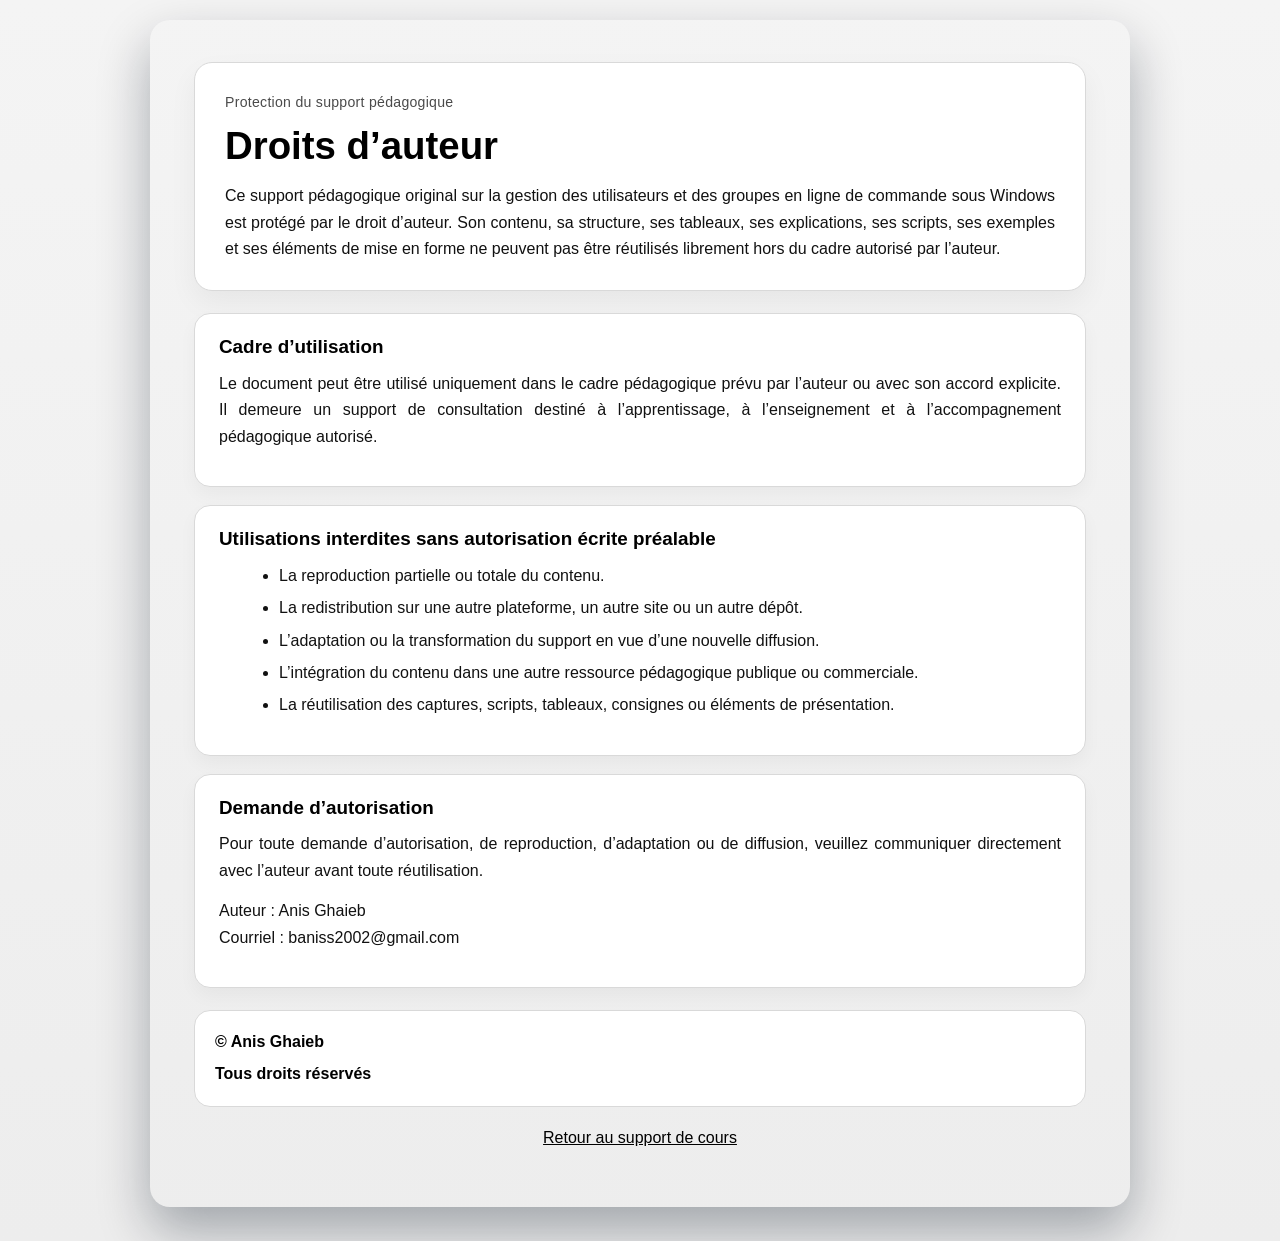
<file: droits.html>
<!DOCTYPE html>
<html lang="fr">
<head>
<meta charset="utf-8"/>
<meta name="viewport" content="width=device-width, initial-scale=1.0"/>
<title>Droits d’auteur</title>
<link href="assets/style.css" rel="stylesheet"/>
<link href="assets/print.css" media="print" rel="stylesheet"/>
</head>
<body class="rights-page">
<main class="document rights-document">
  <header class="rights-header">
    <p class="rights-kicker">Protection du support pédagogique</p>
    <h1 class="rights-title">Droits d’auteur</h1>
    <p class="rights-intro">Ce support pédagogique original sur la gestion des utilisateurs et des groupes en ligne de commande sous Windows est protégé par le droit d’auteur. Son contenu, sa structure, ses tableaux, ses explications, ses scripts, ses exemples et ses éléments de mise en forme ne peuvent pas être réutilisés librement hors du cadre autorisé par l’auteur.</p>
  </header>
  <section class="rights-grid">
    <article class="rights-card">
      <h2>Cadre d’utilisation</h2>
      <p>Le document peut être utilisé uniquement dans le cadre pédagogique prévu par l’auteur ou avec son accord explicite. Il demeure un support de consultation destiné à l’apprentissage, à l’enseignement et à l’accompagnement pédagogique autorisé.</p>
    </article>
    <article class="rights-card">
      <h2>Utilisations interdites sans autorisation écrite préalable</h2>
      <ul>
        <li>La reproduction partielle ou totale du contenu.</li>
        <li>La redistribution sur une autre plateforme, un autre site ou un autre dépôt.</li>
        <li>L’adaptation ou la transformation du support en vue d’une nouvelle diffusion.</li>
        <li>L’intégration du contenu dans une autre ressource pédagogique publique ou commerciale.</li>
        <li>La réutilisation des captures, scripts, tableaux, consignes ou éléments de présentation.</li>
      </ul>
    </article>
    <article class="rights-card">
      <h2>Demande d’autorisation</h2>
      <p>Pour toute demande d’autorisation, de reproduction, d’adaptation ou de diffusion, veuillez communiquer directement avec l’auteur avant toute réutilisation.</p>
      <p class="rights-contact">Auteur : Anis Ghaieb<br/>Courriel : baniss2002@gmail.com</p>
    </article>
  </section>
  <section class="rights-signature">
    <p>© Anis Ghaieb</p>
    <p>Tous droits réservés</p>
  </section>
  <footer class="rights-footer"><a href="lecon-gestion-utilisateurs-groupes-windows.html">Retour au support de cours</a></footer>
</main>
<script src="assets/script.js"></script>
</body>
</html>
</file>
<file: assets/style.css>
:root {
  --page-bg: #edf4f2;
  --surface: #f8fbfa;
  --surface-strong: #eef5f3;
  --surface-soft: #f4f8f7;
  --line: #d6e2de;
  --line-strong: #bfd1cb;
  --text: #111111;
  --muted: #111111;
  --accent: #3d6f68;
  --accent-soft: #dcebe7;
  --part-title-color: #000000;
  --section-title-color: #000000;
  --subsection-title-color: #000000;
  --subsubsection-title-color: #000000;
  --banner-bg: #2d5b56;
  --banner-border: #c3d7d1;
  --hero-bg-1: #356861;
  --hero-bg-2: #4d867e;
  --hero-border: #2f5d57;
  --hero-title: #f4faf8;
  --hero-text: #deeeea;
  --hero-kicker: #c7ddd8;
  --shadow-main: 0 22px 44px rgba(29, 67, 71, 0.14);
  --shadow-soft: 0 8px 18px rgba(29, 67, 71, 0.08);
  --shadow-card: 0 12px 28px rgba(29, 67, 71, 0.10);
  --font-body: "Aptos", "Segoe UI", Arial, sans-serif;
  --font-title: "Aptos Black", "Aptos", "Segoe UI", Arial, sans-serif;
  --font-code: "Cascadia Code", Consolas, "Courier New", monospace;
  --overview-title-bg: linear-gradient(180deg, #e3efeb 0%, #d8e8e2 100%);
  --overview-title-border: #c6d9d3;
  --overview-separator: #d8e5e1;
}

* { box-sizing: border-box; }
html { scroll-behavior: smooth; }

body {
  margin: 0;
  background: linear-gradient(180deg, #eef5f3 0%, #e5eeeb 100%);
  color: var(--text);
  font-family: var(--font-body);
  line-height: 1.65;
}

img { max-width: 100%; height: auto; display: block; }
[id] { scroll-margin-top: 24px; }

.document {
  width: min(1100px, calc(100% - 40px));
  margin: 34px auto;
  background: none;
  border: none;
  border-radius: 20px;
  box-shadow: var(--shadow-main);
  padding: 42px 44px 56px;
}

.course-banner {
  display: grid;
  grid-template-columns: max-content minmax(560px, 1fr) max-content;
  align-items: center;
  background: var(--banner-bg);
  color: #edf9f6;
  border: 1px solid var(--banner-border);
  border-radius: 12px;
  overflow: hidden;
  box-shadow: var(--shadow-soft);
}

.banner-left,
.banner-center,
.banner-right {
  padding: 11px 16px;
}

.banner-left,
.banner-center {
  border-right: 1px solid rgba(231, 244, 241, 0.32);
}

.banner-left {
  display: flex;
  align-items: center;
  gap: 11px;
}

.banner-photo-wrap {
  width: 31px;
  height: 31px;
  border-radius: 7px;
  overflow: hidden;
  border: 1px solid rgba(255,255,255,0.24);
  flex: 0 0 auto;
}

.banner-left-info p,
.banner-college { margin: 0; }

.banner-name { font-size: 12px; font-weight: 700; }
.banner-email { font-size: 10px; color: #d7ebe6; }

.banner-center { text-align: center; }

.banner-course {
  margin: 0;
  display: flex;
  flex-direction: column;
  align-items: center;
  gap: 2px;
  text-align: center;
  font-family: var(--font-title);
  line-height: 1.08;
}

.banner-course-line { display: block; white-space: nowrap; }
.banner-course-line:first-child { font-size: 20px; }
.banner-course-line:last-child { font-size: 18px; }

.banner-right {
  display: flex;
  align-items: center;
  gap: 12px;
}

.banner-logo { width: min(98px, 100%); }

.banner-college {
  display: flex;
  flex-direction: column;
  line-height: 1.08;
}

.banner-college-main { font-size: 14px; font-weight: 700; }
.banner-college-sub { font-size: 12px; color: #d7ebe6; }

.document-hero {
  margin-top: 18px;
  padding: 18px 22px 20px;
  border-radius: 18px;
  border: 1px solid var(--hero-border);
  background: linear-gradient(145deg, var(--hero-bg-1) 0%, var(--hero-bg-2) 100%);
  box-shadow: var(--shadow-card);
  color: var(--hero-text);
  display: flow-root;
}

.hero-figure {
  float: right;
  width: min(33%, 380px);
  margin: 0 0 12px 56px;
  padding: 3pt;
  shape-outside: margin-box;
  shape-margin: 28px;
}

.hero-image {
  width: 100%;
  object-fit: contain;
  border-radius: 10px;
  box-shadow: 0 8px 20px rgba(18, 35, 40, 0.18);
}

.document-kicker {
  margin: 0 0 6px;
  color: var(--hero-kicker);
  font-size: 0.82rem;
  letter-spacing: 0.02em;
}

.document-title,
.part-title,
.section-title,
.subsection-title,
.subsubsection-title,
.overview-title,
h2, h3, h4, h5 {
  font-family: var(--font-title);
}

.document-title {
  margin: 0;
  padding-right: 24px;
  line-height: 1.08;
  color: var(--hero-title);
  font-size: clamp(1.72rem, 2.45vw, 2.25rem);
}

.document-intro {
  margin: 10px 0 0;
  font-size: 0.95rem;
  text-align: justify;
  padding-right: 0;
  color: var(--hero-text);
}

.document-overview {
  display: grid;
  grid-template-columns: 1fr 1fr;
  gap: 16px;
  padding: 16px;
  margin-top: 18px;
  border-radius: 18px;
  border: 1px solid rgba(77, 134, 126, 0.24);
  background: rgba(248, 252, 251, 0.9);
  box-shadow: var(--shadow-soft);
}

.overview-panel {
  background: linear-gradient(180deg, #fbfefd 0%, #f3f8f6 100%);
  border: 1px solid #dbe8e4;
  padding: 22px 24px;
  border-radius: 14px;
}

.overview-title {
  margin: 0 0 16px;
  display: block;
  width: 100%;
  padding: 10px 14px;
  border-radius: 10px;
  border: 1px solid var(--overview-title-border);
  background: var(--overview-title-bg);
  color: #000000;
  font-size: 1.16rem;
  line-height: 1.2;
  box-shadow: inset 0 1px 0 rgba(255,255,255,0.6);
}

.toc-list { list-style: none; margin: 0; padding-left: 0; }
.toc-item + .toc-item { margin-top: 3px; }
.toc-link { text-decoration: none; color: #000000; line-height: 1.14; }
.toc-link:hover { text-decoration: underline; }
.toc-level-1 { font-size: 0.82rem; font-weight: 600; }

.goal-list { margin: 0; padding-left: 0; list-style: none; }
.goal-list li { position: relative; margin: 0; padding: 0; }
.goal-list li + li {
  margin-top: 12px;
  padding-top: 12px;
  border-top: 1px solid var(--overview-separator);
}

.part {
  margin-top: 28px;
  border: 1px solid var(--line);
  border-radius: 18px;
  background: linear-gradient(180deg, rgba(252, 254, 253, 0.98) 0%, rgba(245, 249, 248, 0.98) 100%);
  box-shadow: var(--shadow-soft);
  overflow: hidden;
}

.part-header {
  padding: 18px 22px;
  background: linear-gradient(180deg, rgba(186, 212, 205, 0.98) 0%, rgba(170, 199, 191, 0.96) 100%);
  border-bottom: 1px solid #c7ddd7;
}

.part-title {
  margin: 0;
  color: var(--part-title-color);
  font-size: 1.56rem;
  line-height: 1.18;
}

.part-body { padding: 24px 24px 28px; }
.section-block + .section-block { margin-top: 40px; }

.section-title {
  margin: 0 0 18px;
  font-size: 1.24rem;
  line-height: 1.22;
  color: var(--section-title-color);
}

.section-body { color: var(--text); }
.line-section > .section-body {
  border-left: 4px solid #c7dfd9;
  padding-left: 18px;
}

p { margin: 0 0 14px; text-align: justify; }
ul, ol { margin: 0 0 14px 20px; }
li + li { margin-top: 6px; }

.callout {
  background: linear-gradient(180deg, #f7fbfa 0%, #eef6f4 100%);
  border: 1px solid #dbe8e4;
  border-radius: 14px;
  padding: 14px 16px;
  box-shadow: 0 6px 16px rgba(38, 79, 75, 0.05);
}

.lesson-callout { border-left: 5px solid #518c81; }
.warning-callout { border-left: 5px solid #c07e51; background: linear-gradient(180deg, #fcfaf7 0%, #f7f1ea 100%); }
.final-callout { border-left: 5px solid #38695f; background: linear-gradient(180deg, #f4fbf8 0%, #eaf5f1 100%); }
.spaced-block { margin-top: 14px; }

.table-wrap { overflow-x: auto; }
table {
  width: 100%;
  border-collapse: separate;
  border-spacing: 0;
  background: #fafcfb;
  border: 1px solid #d5e2de;
  border-radius: 12px;
  overflow: hidden;
}
thead th {
  background: linear-gradient(180deg, #edf3f1 0%, #e5ece9 100%);
  color: #000000;
  font-family: var(--font-title);
  font-size: 0.94rem;
  text-align: left;
}
th, td {
  padding: 12px 14px;
  border-bottom: 1px solid #d5e2de;
  border-right: 1px solid #d5e2de;
  vertical-align: middle;
  color: #000000;
}
tr:nth-child(even) td { background: #f4f8f7; }
tr:last-child td { border-bottom: 0; }
th:last-child, td:last-child { border-right: 0; }

.syntax-stack {
  display: grid;
  gap: 16px;
}

.duo-grid {
  display: grid;
  grid-template-columns: minmax(0, 1fr) minmax(0, 1fr);
  gap: 16px;
  align-items: start;
}

.duo-grid > * {
  min-width: 0;
}

.syntax-card {
  padding: 14px 16px;
  border: 1px solid #d7e3df;
  border-radius: 14px;
  background: linear-gradient(180deg, #fbfefd 0%, #f4f9f7 100%);
}

.syntax-card h4 {
  margin: 0 0 10px;
  color: #000000;
  font-size: 1rem;
}

.syntax-card pre {
  margin: 0;
  display: block;
  width: 100%;
  overflow-x: auto;
  white-space: pre;
  tab-size: 4;
  background: #f1f5f4;
  color: #000000;
  border: 1px solid #dde7e4;
  border-radius: 12px;
  padding: 12px 14px;
  font-family: var(--font-code);
  font-size: 0.93rem;
  line-height: 1.5;
}

.snippet-embed { margin: 0; }

.code-window {
  border-radius: 18px;
  overflow: hidden;
  border: 1px solid #18263a;
  box-shadow: 0 12px 26px rgba(19,31,46,0.16);
  background: #101923;
}

.window-header {
  display: flex;
  align-items: center;
  gap: 12px;
  padding: 10px 14px;
  border-bottom: 1px solid rgba(255,255,255,0.08);
}

.window-controls {
  display: inline-flex;
  align-items: center;
  gap: 8px;
  flex: 0 0 auto;
}

.window-controls span {
  width: 11px;
  height: 11px;
  border-radius: 999px;
  background: rgba(184, 196, 210, 0.58);
}

.window-title {
  min-width: 0;
  flex: 1 1 auto;
  font-size: 0.82rem;
  line-height: 1;
  color: #b8c5d4;
  white-space: nowrap;
  overflow: hidden;
  text-overflow: ellipsis;
}

.theme-python {
  background: linear-gradient(180deg, #1f2430 0%, #252b36 100%);
  border-color: #353d4a;
}

.theme-python .window-header {
  background: linear-gradient(180deg, #313847 0%, #2a3140 100%);
}

.theme-python.bad-example {
  border-color: #6b4137;
}

.theme-python.bad-example .window-header {
  background: linear-gradient(180deg, #4f2c26 0%, #442520 100%);
}

.theme-python.good-example {
  border-color: #305a50;
}

.theme-python.good-example .window-header {
  background: linear-gradient(180deg, #284841 0%, #223d38 100%);
}

.code-body { padding: 0 0 6px; }
.terminal-intro {
  padding: 12px 16px 8px;
  font-family: var(--font-code);
  font-size: 0.9rem;
  color: #95c3ef;
}

.code-content {
  font-family: var(--font-code);
  font-size: 0.95rem;
  line-height: 1.55;
}

.line {
  display: grid;
  grid-template-columns: 56px minmax(0, 1fr);
  align-items: baseline;
}

.line-no {
  color: #7f8fa6;
  text-align: right;
  padding-right: 14px;
  user-select: none;
  border-right: 1px solid rgba(255,255,255,0.06);
}

.line-text {
  padding: 0 16px;
  white-space: pre-wrap;
  word-break: break-word;
  color: #d7dae0;
}

.indent-1 { padding-left: 32px; }
.indent-2 { padding-left: 48px; }

.py-keyword { color: #c586c0; }
.py-string { color: #ce9178; }
.py-number { color: #b5cea8; }
.py-comment { color: #6a9955; }
.py-function { color: #dcdcaa; }
.py-builtin { color: #569cd6; }
.py-operator { color: #d4d4d4; }
.py-default { color: #d7dae0; }
.py-boolean { color: #569cd6; }

.resultblock { margin: 14px 0 16px; }
.pcframe {
  position: relative;
  max-width: 100%;
  border-radius: 16px;
  background: linear-gradient(180deg, #dde7e3 0%, #d1dcd8 100%);
  border: 1px solid #c3d0cb;
  box-shadow: 0 10px 24px rgba(34,52,79,0.09);
  padding: 28px 18px 18px;
}

.pcframe::before,
.pcframe::after {
  content: "";
  position: absolute;
  top: 11px;
  width: 10px;
  height: 10px;
  border-radius: 999px;
  background: #96a9a2;
}
.pcframe::before { left: 16px; }
.pcframe::after { left: 32px; }

.pcinner {
  background: #ffffff;
  border-radius: 10px;
  border: 1px solid #d9e3df;
  padding: 4px 0;
}

.resultpre {
  margin: 0;
  display: block;
  width: auto;
  max-width: 100%;
  padding: 14px 16px;
  overflow-x: auto;
  white-space: pre-wrap;
  tab-size: 4;
  background: #eef2f1;
  color: #111111;
  border: 0;
  border-radius: 10px;
  box-sizing: border-box;
  font-family: var(--font-code);
  font-size: 0.95rem;
  line-height: 1.5;
}

.card {
  margin-top: 28px;
  padding: 24px;
  border-radius: 18px;
  background: linear-gradient(180deg, rgba(252, 254, 253, 0.98) 0%, rgba(244, 249, 247, 0.98) 100%);
  border: 1px solid var(--line);
  box-shadow: var(--shadow-soft);
}

.card h2 {
  margin: 0 0 16px;
  font-size: 1.34rem;
  color: #000000;
}

.exportbar {
  display: flex;
  justify-content: flex-end;
}

.exportbar-spaced { margin-top: 16px; }

.actionbtn {
  border: 1px solid #a9c7c0;
  background: linear-gradient(180deg, #ffffff 0%, #edf5f3 100%);
  color: #244f4b;
  border-radius: 10px;
  padding: 10px 16px;
  font: inherit;
  font-weight: 700;
  cursor: pointer;
  box-shadow: 0 3px 8px rgba(31,52,76,0.08);
}

.actionbtn:hover {
  background: linear-gradient(180deg, #ffffff 0%, #e6f0ed 100%);
}

.summary-list {
  margin-left: 18px;
}

.course-footer {
  margin-top: 26px;
  display: flex;
  flex-direction: column;
  align-items: center;
  justify-content: center;
  gap: 4px;
  padding: 16px 18px;
  border-radius: 12px;
  background: #f7faf9;
  border: 1px solid #d5e2de;
  color: #000000;
  text-align: center;
}

.course-footer-left,
.course-footer-right {
  font-size: 0.94rem;
  color: #000000;
}

.footer-author-link {
  color: #000000;
  text-decoration: none;
}

.back-to-top {
  position: fixed;
  left: calc(50% - 550px - 56px);
  bottom: 24px;
  width: 32px;
  height: 32px;
  border-radius: 11px;
  background: linear-gradient(145deg, #4d6f6a 0%, #6d918a 100%);
  color: #ffffff;
  text-decoration: none;
  display: grid;
  place-items: center;
  box-shadow: 0 10px 24px rgba(44,61,82,0.25);
}

@media (max-width: 1180px) {
  .back-to-top { left: 10px; }
}

@media (max-width: 980px) {
  .document {
    width: min(100% - 24px, 1100px);
    padding: 26px 22px 40px;
  }

  .course-banner { grid-template-columns: 1fr; }
  .banner-left, .banner-center {
    border-right: 0;
    border-bottom: 1px solid rgba(231,244,241,0.24);
  }

  .hero-figure {
    float: none;
    width: min(100%, 360px);
    margin: 0 0 14px auto;
    shape-outside: none;
  }

  .document-title { padding-right: 0; }
  .document-overview { grid-template-columns: 1fr; }
}

@media (max-width: 900px) {
  .duo-grid { grid-template-columns: 1fr; }
}

@media (max-width: 820px) {
  .line {
    grid-template-columns: 44px minmax(0, 1fr);
  }
  .line-no { padding-right: 10px; }
  .line-text { padding: 0 12px; }
}

@media (max-width: 720px) {
  .document {
    margin: 18px auto;
    padding: 18px 14px 30px;
  }
  .part-body, .card { padding: 18px 14px 20px; }
  .part-header { padding: 16px 14px; }
  .course-footer {
    flex-direction: column;
    align-items: stretch;
  }
}


.subsection-block + .subsection-block {
  margin-top: 18px;
  padding-top: 18px;
  border-top: 1px solid #d7e3df;
}

.subsection-title {
  margin: 0 0 10px;
  color: #000000;
  font-size: 1.02rem;
  line-height: 1.22;
}

.subsection-body {
  color: #111111;
}

.lesson-figure {
  margin: 18px auto 8px;
  padding: 16px;
  border: 1px solid #d7e3df;
  border-radius: 16px;
  background: linear-gradient(180deg, #fbfefd 0%, #f4f9f7 100%);
  box-shadow: 0 10px 24px rgba(29, 67, 71, 0.08);
}

.lesson-figure.figure-wide { max-width: 760px; }
.lesson-figure.figure-medium { max-width: 700px; }

.lesson-figure img {
  width: 100%;
  height: auto;
  max-height: 540px;
  object-fit: contain;
  border-radius: 12px;
  background: #ffffff;
  border: 1px solid #dfe8e5;
}

.lesson-figure figcaption {
  margin-top: 10px;
  color: #000000;
  font-size: 0.92rem;
  line-height: 1.45;
  text-align: center;
}

.rights-page {
  background: linear-gradient(180deg, #f4f4f4 0%, #ededed 100%);
  color: #111111;
}

.rights-document {
  max-width: 980px;
  background: none;
}

.rights-header {
  padding: 28px 30px;
  border: 1px solid #d9d9d9;
  border-radius: 18px;
  background: #ffffff;
  box-shadow: 0 12px 28px rgba(0, 0, 0, 0.05);
}

.rights-kicker {
  margin: 0 0 10px;
  color: #4a4a4a;
  font-size: 0.88rem;
  letter-spacing: 0.02em;
}

.rights-title {
  margin: 0;
  color: #000000;
  font-family: var(--font-title);
  font-size: clamp(2rem, 3vw, 2.5rem);
  line-height: 1.12;
}

.rights-intro {
  margin: 16px 0 0;
  color: #111111;
  text-align: justify;
}

.rights-grid {
  display: grid;
  grid-template-columns: 1fr;
  gap: 18px;
  margin-top: 22px;
}

.rights-card {
  padding: 22px 24px;
  border: 1px solid #d9d9d9;
  border-radius: 16px;
  background: #ffffff;
  box-shadow: 0 8px 18px rgba(0, 0, 0, 0.04);
}

.rights-card h2 {
  margin: 0 0 12px;
  color: #000000;
  font-family: var(--font-title);
  font-size: 1.18rem;
  line-height: 1.2;
}

.rights-card p,
.rights-card li,
.rights-contact {
  color: #111111;
}

.rights-signature {
  margin-top: 22px;
  padding: 18px 20px;
  border: 1px solid #d9d9d9;
  border-radius: 16px;
  background: #ffffff;
  text-align: center;
}

.rights-signature p {
  margin: 0;
  color: #000000;
  font-weight: 700;
}

.rights-signature p + p {
  margin-top: 6px;
  font-weight: 600;
}

.rights-footer {
  margin-top: 18px;
  text-align: center;
}

.rights-footer a {
  color: #000000;
  text-decoration: underline;
}

@media (max-width: 720px) {
  .lesson-figure {
    padding: 10px;
  }
}


/* ===== nouvelle entête topbar réduite et harmonisée ===== */
.topbar {
  background: linear-gradient(90deg, #102746 0%, #1b4f87 100%);
  color: #ffffff;
  box-shadow: 0 10px 22px rgba(11, 33, 58, 0.12);
}

.topbar-inner {
  width: min(1100px, calc(100% - 40px));
  margin: 0 auto;
  padding: 12px 0 14px;
}

.page-identity-strip-topbar {
  display: grid;
  grid-template-columns: minmax(0, 30%) minmax(0, 40%) minmax(0, 30%);
  gap: 12px;
  align-items: stretch;
}

.identity-card {
  display: flex;
  align-items: center;
  gap: 12px;
  min-width: 0;
  padding: 10px 14px;
  border-radius: 18px;
  border: 1px solid #d6e2de;
  background: rgba(248, 251, 250, 0.98);
  box-shadow: 0 8px 18px rgba(11, 33, 58, 0.10);
}

.identity-card .identity-copy {
  min-width: 0;
  display: flex;
  flex-direction: column;
  justify-content: center;
  line-height: 1.05;
}

.identity-media {
  width: 54px;
  height: 54px;
  flex: 0 0 54px;
  border-radius: 14px;
  overflow: hidden;
  border: 1px solid #d5e2de;
  background: #ffffff;
}

.identity-media img {
  width: 100%;
  height: 100%;
  object-fit: cover;
}

.identity-media-logo {
  width: 132px;
  height: 54px;
  flex-basis: 132px;
  padding: 7px 10px;
  display: grid;
  place-items: center;
  background: #2d5b56;
  border-color: rgba(255,255,255,0.16);
}

.identity-media-logo img {
  width: 100%;
  height: 100%;
  object-fit: contain;
}

.identity-label {
  margin-bottom: 5px;
  font-size: 0.70rem;
  font-weight: 800;
  letter-spacing: 0.08em;
  text-transform: uppercase;
  color: #3b6293;
}

.identity-copy strong {
  font-size: 0.98rem;
  line-height: 1.05;
  color: #111111;
  font-family: var(--font-title);
}

.identity-copy span:not(.identity-label) {
  margin-top: 4px;
  font-size: 0.80rem;
  color: #42556e;
  white-space: nowrap;
  overflow: hidden;
  text-overflow: ellipsis;
}

.identity-card-course {
  justify-content: center;
}

.identity-card-course .identity-copy {
  width: 100%;
  align-items: center;
  text-align: center;
}

.identity-card-college {
  justify-content: flex-start;
}

.document {
  margin-top: 20px;
}

.document-header-hybrid {
  display: block;
}

.hero-wrap {
  position: relative;
  display: grid;
  grid-template-columns: minmax(0, 1.18fr) minmax(280px, 0.72fr);
  grid-template-areas:
    "banner banner"
    "title visual"
    "intro .";
  row-gap: 16px;
  column-gap: 30pt;
}

.hero-image-box {
  grid-area: banner;
  position: relative;
  overflow: hidden;
  border-radius: 24px;
  box-shadow: 0 18px 44px rgba(11, 33, 58, 0.14);
  background: #0d2238;
  height: 222px;
}

.hero-image-box img {
  width: 100%;
  height: 100%;
  object-fit: cover;
  object-position: center center;
}

.hero-image-box::after {
  content: "";
  position: absolute;
  inset: 0;
  pointer-events: none;
  background: linear-gradient(to bottom, rgba(0,0,0,0.02) 0%, rgba(0,0,0,0.06) 55%, rgba(0,0,0,0.10) 100%);
}

.lesson-title-box,
.lesson-intro-box,
.lesson-image-box {
  background: #ffffff;
  border: 1px solid #dfe7f0;
  border-radius: 18px;
  box-shadow: 0 12px 28px rgba(11, 33, 58, 0.10);
}

.lesson-title-box {
  grid-area: title;
  padding: 18px 22px;
  align-self: end;
}

.lesson-intro-box {
  grid-area: intro;
  padding: 18px 22px;
}

.lesson-card-visual {
  grid-area: visual;
  margin: 0;
}

.lesson-image-box {
  height: 100%;
  min-height: 246px;
  padding: 12px;
}

.lesson-image-box img {
  width: 100%;
  height: 100%;
  object-fit: cover;
  border-radius: 14px;
}

.lesson-tag {
  display: inline-block;
  margin: 0 0 10px;
  padding: 6px 12px;
  border-radius: 999px;
  background: #f4f8fd;
  color: #173c69;
  border: 1px solid #d7e7fb;
  font-size: 0.92rem;
  font-weight: 700;
}

.lesson-title-hybrid {
  margin: 0;
  font-family: var(--font-title);
  font-size: clamp(1.8rem, 2.6vw, 2.6rem);
  line-height: 1.08;
  color: #111111;
}

.lesson-subtitle-hybrid {
  margin: 0;
  color: #5f6b7a;
  font-size: 1rem;
  line-height: 1.55;
  text-align: justify;
}

@media (max-width: 980px) {
  .topbar-inner {
    width: min(100% - 24px, 1100px);
    padding: 10px 0 12px;
  }

  .page-identity-strip-topbar {
    grid-template-columns: 1fr;
  }

  .identity-card-course .identity-copy,
  .identity-card-college .identity-copy {
    align-items: flex-start;
    text-align: left;
  }

  .hero-wrap {
    grid-template-columns: 1fr;
    grid-template-areas:
      "banner"
      "title"
      "visual"
      "intro";
    row-gap: 16px;
    column-gap: 0;
  }

  .lesson-image-box {
    min-height: 220px;
  }
}

@media (max-width: 640px) {
  .identity-card {
    padding: 9px 11px;
    gap: 10px;
  }

  .identity-media {
    width: 48px;
    height: 48px;
    flex-basis: 48px;
  }

  .identity-media-logo {
    width: 112px;
    height: 48px;
    flex-basis: 112px;
  }

  .identity-label {
    font-size: 0.64rem;
  }

  .identity-copy strong {
    font-size: 0.90rem;
  }

  .identity-copy span:not(.identity-label) {
    font-size: 0.76rem;
  }

  .hero-image-box {
    height: 180px;
    border-radius: 20px;
  }

  .lesson-title-box,
  .lesson-intro-box,
  .lesson-image-box {
    border-radius: 16px;
  }

  .lesson-title-box,
  .lesson-intro-box {
    padding: 15px 16px;
  }

  .lesson-tag {
    font-size: 0.80rem;
  }

  .lesson-title-hybrid {
    font-size: clamp(1.45rem, 6vw, 2rem);
  }

  .lesson-subtitle-hybrid {
    font-size: 0.95rem;
  }
}


/* ===== harmonisation visuelle avec banniere-powershell.png ===== */
:root {
  --page-bg: #06101f;
  --surface: #eef5ff;
  --surface-strong: #dfeafe;
  --surface-soft: #f4f8ff;
  --line: #c9d9f2;
  --line-strong: #9bb8e7;
  --text: #10203a;
  --muted: #445470;
  --accent: #2f82ff;
  --accent-soft: #deebff;
  --part-title-color: #f7fbff;
  --section-title-color: #0f427f;
  --subsection-title-color: #15549e;
  --subsubsection-title-color: #1856a0;
  --banner-bg: #0b1830;
  --banner-border: #1f4f8d;
  --hero-bg-1: #0b1c35;
  --hero-bg-2: #0f4b9a;
  --hero-border: #215ba8;
  --hero-title: #f5fbff;
  --hero-text: #dce9fb;
  --hero-kicker: #b7cff4;
  --shadow-main: 0 24px 52px rgba(4, 15, 31, 0.32);
  --shadow-soft: 0 12px 28px rgba(6, 24, 52, 0.14);
  --shadow-card: 0 18px 36px rgba(8, 31, 63, 0.18);
  --overview-title-bg: linear-gradient(180deg, #0e3d74 0%, #125bb2 100%);
  --overview-title-border: rgba(255, 255, 255, 0.16);
  --overview-separator: #d3e0f6;
}

body.theme-powershell {
  background: #edf4ff;
  color: var(--text);
}

body.theme-powershell .document-powershell {
  background: linear-gradient(180deg, rgba(247, 251, 255, 0.96) 0%, rgba(238, 245, 255, 0.94) 100%);
  border: 1px solid rgba(74, 126, 202, 0.22);
  border-radius: 28px;
  box-shadow:
    0 30px 70px rgba(5, 18, 37, 0.20),
    0 0 0 1px rgba(255, 255, 255, 0.48) inset;
}

body.theme-powershell .topbar {
  background: linear-gradient(90deg, #07111f 0%, #0b2445 34%, #104787 68%, #1569d2 100%);
  box-shadow: 0 14px 32px rgba(6, 20, 40, 0.24);
}

body.theme-powershell .topbar-inner {
  padding-top: 14px;
  padding-bottom: 16px;
}

body.theme-powershell .identity-card {
  border: 1px solid rgba(101, 154, 233, 0.34);
  background: linear-gradient(180deg, rgba(247, 251, 255, 0.98) 0%, rgba(231, 241, 255, 0.96) 100%);
  box-shadow:
    0 10px 24px rgba(6, 27, 57, 0.16),
    inset 0 1px 0 rgba(255, 255, 255, 0.72);
}

body.theme-powershell .identity-media {
  border-color: rgba(111, 154, 218, 0.36);
  background: linear-gradient(180deg, #ffffff 0%, #edf5ff 100%);
}

body.theme-powershell .identity-media-logo {
  background: linear-gradient(135deg, #0b284d 0%, #103a6d 100%);
  border-color: rgba(126, 183, 255, 0.18);
}

body.theme-powershell .identity-label {
  color: #2a63b2;
}

body.theme-powershell .identity-copy strong {
  color: #0f2343;
}

body.theme-powershell .identity-copy span:not(.identity-label) {
  color: #40577b;
}

body.theme-powershell .hero-wrap-powershell {
  row-gap: 18px;
  column-gap: 30pt;
}

body.theme-powershell .hero-image-box {
  border: 1px solid rgba(84, 150, 255, 0.36);
  background: #071527;
  box-shadow:
    0 0 0 1px rgba(95, 162, 255, 0.08) inset,
    0 18px 44px rgba(7, 23, 46, 0.26);
}

body.theme-powershell .hero-image-box::before {
  content: "";
  position: absolute;
  inset: 0;
  pointer-events: none;
  background:
    linear-gradient(90deg, rgba(8, 19, 37, 0.42) 0%, rgba(8, 19, 37, 0.08) 18%, rgba(72, 149, 255, 0.00) 48%, rgba(8, 19, 37, 0.20) 100%),
    radial-gradient(circle at 50% 50%, rgba(99, 182, 255, 0.18) 0%, rgba(99, 182, 255, 0.06) 14%, rgba(99, 182, 255, 0.00) 34%);
}

body.theme-powershell .lesson-title-box,
body.theme-powershell .lesson-intro-box,
body.theme-powershell .lesson-image-box {
  border: 1px solid rgba(114, 155, 223, 0.30);
  background: linear-gradient(180deg, rgba(251, 253, 255, 0.98) 0%, rgba(238, 245, 255, 0.96) 100%);
  box-shadow:
    0 14px 30px rgba(9, 29, 58, 0.10),
    inset 0 1px 0 rgba(255, 255, 255, 0.65);
}

body.theme-powershell .lesson-title-box {
  position: relative;
  overflow: hidden;
}

body.theme-powershell .lesson-title-box::before {
  content: none;
}

body.theme-powershell .lesson-intro-box {
  position: relative;
}

body.theme-powershell .lesson-intro-box::after {
  content: "";
  position: absolute;
  left: 22px;
  right: 22px;
  top: 0;
  height: 1px;
  background: linear-gradient(90deg, rgba(34, 104, 196, 0.00) 0%, rgba(34, 104, 196, 0.32) 16%, rgba(34, 104, 196, 0.32) 84%, rgba(34, 104, 196, 0.00) 100%);
}

body.theme-powershell .lesson-title-hybrid {
  color: #0d1f3a;
}

body.theme-powershell .lesson-subtitle-hybrid {
  color: #465a79;
}

body.theme-powershell .lesson-image-box {
  background:
    linear-gradient(180deg, rgba(10, 24, 45, 0.98) 0%, rgba(15, 46, 89, 0.96) 100%);
  border-color: rgba(83, 151, 255, 0.34);
}

body.theme-powershell .lesson-image-box img {
  border-radius: 16px;
  box-shadow:
    0 18px 34px rgba(3, 10, 20, 0.34),
    0 0 0 1px rgba(96, 167, 255, 0.12);
}

body.theme-powershell .document-overview {
  border-color: rgba(61, 113, 187, 0.26);
  background: linear-gradient(180deg, rgba(10, 33, 63, 0.98) 0%, rgba(14, 44, 82, 0.94) 100%);
  box-shadow:
    0 16px 34px rgba(7, 22, 45, 0.22),
    inset 0 1px 0 rgba(110, 180, 255, 0.06);
}

body.theme-powershell .overview-panel {
  background: linear-gradient(180deg, rgba(249, 252, 255, 0.98) 0%, rgba(233, 242, 255, 0.96) 100%);
  border: 1px solid rgba(114, 155, 223, 0.26);
}

body.theme-powershell .overview-title {
  color: #ffffff;
  box-shadow: 0 10px 24px rgba(9, 41, 84, 0.18);
}

body.theme-powershell .toc-link {
  color: #12498a;
}

body.theme-powershell .goal-list li {
  color: #193151;
}

body.theme-powershell .part {
  border-color: rgba(108, 146, 206, 0.26);
  background: linear-gradient(180deg, rgba(252, 254, 255, 0.98) 0%, rgba(241, 247, 255, 0.98) 100%);
  box-shadow:
    0 14px 30px rgba(8, 25, 49, 0.09),
    inset 0 1px 0 rgba(255, 255, 255, 0.56);
}

body.theme-powershell .part-header {
  background: linear-gradient(90deg, #0d2c54 0%, #12457f 58%, #1a6fd7 100%);
  border-bottom: 1px solid rgba(72, 130, 206, 0.30);
}

body.theme-powershell .line-section > .section-body {
  border-left-color: #2f82ff;
}

body.theme-powershell .section-title {
  color: #104a90;
}

body.theme-powershell .callout {
  background: linear-gradient(180deg, #f7fbff 0%, #ecf4ff 100%);
  border: 1px solid rgba(112, 155, 223, 0.26);
  box-shadow: 0 8px 18px rgba(14, 39, 74, 0.06);
}

body.theme-powershell .lesson-callout {
  border-left-color: #2f82ff;
}

body.theme-powershell .warning-callout {
  border-left-color: #f2a23e;
  background: linear-gradient(180deg, #fffaf2 0%, #fff4e3 100%);
}

body.theme-powershell .final-callout {
  border-left-color: #175fcb;
  background: linear-gradient(180deg, #f4f9ff 0%, #e8f1ff 100%);
}

body.theme-powershell table {
  background: #f8fbff;
  border-color: #cfdef5;
}

body.theme-powershell thead th {
  background: linear-gradient(180deg, #eaf2ff 0%, #dceafe 100%);
  color: #0e2b55;
}

body.theme-powershell th,
body.theme-powershell td {
  border-color: #cfdef5;
}

body.theme-powershell tr:nth-child(even) td {
  background: #f1f7ff;
}

body.theme-powershell .syntax-card {
  border-color: rgba(115, 157, 224, 0.28);
  background: linear-gradient(180deg, #fbfdff 0%, #eef5ff 100%);
  box-shadow: 0 10px 22px rgba(13, 37, 72, 0.05);
}

body.theme-powershell .syntax-card h4 {
  color: #113f79;
}

body.theme-powershell .syntax-card pre {
  background: linear-gradient(180deg, #081325 0%, #0b1a33 100%);
  color: #eaf4ff;
  border-color: #173b6d;
  box-shadow: inset 0 1px 0 rgba(104, 171, 255, 0.06);
}

body.theme-powershell .back-to-top {
  background: linear-gradient(180deg, #0f3c73 0%, #1a67cb 100%);
  color: #ffffff;
  border: 1px solid rgba(137, 190, 255, 0.38);
  box-shadow: 0 12px 26px rgba(9, 28, 55, 0.18);
}


/* ===== ajustements v12 ===== */
body.theme-powershell .hero-wrap {
  grid-template-columns: minmax(0, 1fr) max-content;
  row-gap: 18px;
  column-gap: 30pt;
}

body.theme-powershell .lesson-title-box {
  min-height: 132px;
  display: flex;
  align-items: center;
  justify-content: flex-start;
  padding: 24px 26px;
}

body.theme-powershell .lesson-title-hybrid {
  width: 100%;
}

body.theme-powershell .lesson-intro-box {
  min-height: 116px;
  padding: 20px 26px;
}

body.theme-powershell .lesson-image-box {
  min-height: 268px;
}

@media (max-width: 980px) {
  body.theme-powershell .hero-wrap {
    grid-template-columns: 1fr;
  }

  body.theme-powershell .lesson-title-box,
  body.theme-powershell .lesson-intro-box,
  body.theme-powershell .lesson-image-box {
    min-height: auto;
  }
}


/* ===== v15 — blocs algorithmes harmonisés avec les blocs Python ===== */
.duo-grid {
  align-items: stretch;
}

.duo-grid > .snippet-embed,
.duo-grid > .algorithm-embed,
.duo-grid > .syntax-card {
  height: 100%;
}

.algorithm-embed {
  margin: 0;
  height: 100%;
}

.theme-algorithm {
  height: 100%;
  border-radius: 18px;
  overflow: hidden;
  border: 1px solid #204f7f;
  box-shadow:
    0 16px 32px rgba(8, 29, 54, 0.18),
    0 0 0 1px rgba(101, 174, 255, 0.05) inset;
  background: linear-gradient(180deg, #0f2238 0%, #14304b 100%);
}

.theme-algorithm .window-header {
  background: linear-gradient(180deg, #0f4a89 0%, #0c3d72 100%);
  border-bottom: 1px solid rgba(151, 202, 255, 0.10);
}

.theme-algorithm .window-controls span {
  background: rgba(183, 214, 246, 0.58);
}

.theme-algorithm .window-title {
  color: #cde6ff;
}

.theme-algorithm .algorithm-intro {
  color: #8ec8ff;
  border-bottom: 1px solid rgba(255,255,255,0.05);
}

.theme-algorithm .algorithm-content {
  background: linear-gradient(180deg, #091524 0%, #0d1e31 100%);
  padding-bottom: 6px;
  min-height: 100%;
}

.theme-algorithm .line-no {
  color: #7397bd;
  border-right: 1px solid rgba(255,255,255,0.07);
}

.theme-algorithm .algo-text {
  color: #d9eaff;
}

.theme-algorithm .algo-keyword {
  color: #79b8ff;
  font-weight: 700;
}

.theme-algorithm .algo-string {
  color: #f7c97a;
}

.theme-algorithm .algo-number {
  color: #b6df92;
}

.theme-algorithm .algo-operator {
  color: #cfd9e6;
}

@media (max-width: 980px) {
  .duo-grid > .snippet-embed,
  .duo-grid > .algorithm-embed,
  .duo-grid > .syntax-card,
  .algorithm-embed,
  .theme-algorithm {
    height: auto;
  }
}


/* ===== image libre sans fond de conteneur ===== */
.lesson-card-visual-free {
  display: flex;
  align-items: center;
  justify-content: flex-end;
  align-self: start;
  background: transparent !important;
  border: 0 !important;
  box-shadow: none !important;
  padding: 0 !important;
  min-height: 0 !important;
}

.lesson-free-image {
  display: block;
  width: auto;
  height: 132px;
  max-width: min(100%, 430px);
  max-height: 132px;
  margin-left: auto;
  object-fit: contain;
  background: transparent !important;
  border: 0 !important;
  border-radius: 0 !important;
  box-shadow: none !important;
}

body.theme-powershell .lesson-card-visual-free {
  background: transparent !important;
  border: 0 !important;
  box-shadow: none !important;
}

body.theme-powershell .lesson-free-image {
  background: transparent !important;
  border: 0 !important;
  border-radius: 0 !important;
  box-shadow: none !important;
  height: 132px;
  max-height: 132px;
  filter: drop-shadow(0 18px 30px rgba(10, 31, 60, 0.18));
}

@media (max-width: 980px) {
  .lesson-card-visual-free {
    justify-content: center;
    align-items: center;
  }

  .lesson-free-image {
    width: min(100%, 340px);
    height: auto;
    max-width: min(100%, 340px);
    max-height: 340px;
    margin-left: 0;
  }
}

@media (max-width: 640px) {
  .lesson-free-image {
    width: min(100%, 280px);
    height: auto;
    max-width: min(100%, 280px);
    max-height: 280px;
  }
}


/* ===== v3 — répartition moderne titre + description + image ===== */
.hero-wrap {
  grid-template-columns: minmax(0, 1.18fr) minmax(220px, 0.52fr);
  grid-template-areas:
    "banner banner"
    "content visual";
  align-items: stretch;
  row-gap: 22px;
  column-gap: 30pt;
}

.hero-copy-stack {
  grid-area: content;
  display: grid;
  grid-template-rows: minmax(132px, auto) minmax(116px, auto);
  gap: 18px;
  min-height: 100%;
}

.lesson-title-box,
.lesson-intro-box {
  width: 100%;
}

.lesson-title-box {
  align-self: stretch;
}

.lesson-intro-box {
  align-self: stretch;
}

.lesson-card-visual-free {
  align-self: stretch;
  justify-content: center;
  align-items: stretch;
  min-height: calc(132px + 116px + 18px);
}

.lesson-free-image {
  width: 100%;
  max-width: 100%;
  height: 100%;
  max-height: none;
  object-fit: cover;
  object-position: center center;
  border-radius: 22px !important;
}

body.theme-powershell .hero-wrap {
  grid-template-columns: minmax(0, 1.18fr) minmax(220px, 0.52fr);
  grid-template-areas:
    "banner banner"
    "content visual";
  row-gap: 22px;
  column-gap: 30pt;
}

body.theme-powershell .hero-copy-stack {
  display: grid;
  grid-template-rows: minmax(132px, auto) minmax(116px, auto);
  gap: 18px;
}

body.theme-powershell .lesson-title-box {
  min-height: 132px;
  border-radius: 22px;
}

body.theme-powershell .lesson-intro-box {
  min-height: 116px;
  border-radius: 22px;
}

body.theme-powershell .lesson-card-visual-free {
  min-height: calc(132px + 116px + 18px);
}

body.theme-powershell .lesson-free-image {
  border-radius: 22px !important;
  filter: drop-shadow(0 18px 30px rgba(10, 31, 60, 0.16));
}

@media (max-width: 980px) {
  .hero-wrap,
  body.theme-powershell .hero-wrap {
    grid-template-columns: 1fr;
    grid-template-areas:
      "banner"
      "content"
      "visual";
    column-gap: 0;
  }

  .hero-copy-stack,
  body.theme-powershell .hero-copy-stack {
    grid-template-rows: auto auto;
  }

  .lesson-card-visual-free,
  body.theme-powershell .lesson-card-visual-free {
    min-height: 0;
  }

  .lesson-free-image,
  body.theme-powershell .lesson-free-image {
    width: min(100%, 420px);
    height: auto;
    margin-inline: auto;
    border-radius: 20px !important;
  }
}

@media (max-width: 640px) {
  .hero-copy-stack,
  body.theme-powershell .hero-copy-stack {
    gap: 14px;
  }

  .lesson-free-image,
  body.theme-powershell .lesson-free-image {
    width: min(100%, 300px);
    border-radius: 18px !important;
  }
}


/* ===== Version v4 : titre superposé, description pleine largeur, image supprimée ===== */
.hero-wrap-overlay,
body.theme-powershell .hero-wrap-overlay {
  display: block !important;
  position: relative;
  margin-top: 12px;
  padding: 0 !important;
  background: transparent !important;
  border: 0 !important;
  box-shadow: none !important;
}

.hero-image-box-overlay {
  position: relative;
  z-index: 1;
}

.hero-title-panel {
  position: relative;
  z-index: 2;
  width: min(760px, calc(100% - 80px));
  margin: -22px 0 0 28px;
  padding: 18px 26px 10px;
  border-radius: 16px;
  background: linear-gradient(180deg, rgba(248, 250, 252, 0.98) 0%, rgba(241, 245, 249, 0.98) 100%);
  border: 1px solid rgba(191, 206, 226, 0.9);
  box-shadow: 0 18px 34px rgba(15, 23, 42, 0.10);
}

.hero-kicker-badge {
  display: inline-flex;
  align-items: center;
  margin-bottom: 10px;
  padding: 5px 12px;
  border-radius: 999px;
  background: #e9f2ff;
  border: 1px solid #c8d9f3;
  color: #1d4f91;
  font-size: 0.82rem;
  font-weight: 700;
  line-height: 1;
}

.hero-title-overlay,
body.theme-powershell .hero-title-overlay,
body.theme-powershell .lesson-title-box .hero-title-overlay {
  margin: 0;
  color: #111111 !important;
  font-size: clamp(2rem, 3vw, 3rem);
  line-height: 1.08;
}

.lesson-intro-box-fullwidth,
body.theme-powershell .lesson-intro-box-fullwidth {
  position: relative;
  z-index: 2;
  width: 100%;
  margin-top: 18px;
  padding: 0;
  background: transparent !important;
  border: 0 !important;
  box-shadow: none !important;
}

.lesson-intro-box-fullwidth .lesson-subtitle-hybrid,
body.theme-powershell .lesson-intro-box-fullwidth .lesson-subtitle-hybrid {
  margin: 0;
  width: 100%;
  padding: 0 8px;
  color: #334155 !important;
  font-size: 1rem;
  line-height: 1.7;
}

.lesson-card-visual,
.lesson-card-visual-free,
.lesson-free-image {
  display: none !important;
}

@media (max-width: 900px) {
  .hero-title-panel {
    width: calc(100% - 32px);
    margin: -18px 16px 0;
    padding: 16px 18px 10px;
  }

  .lesson-intro-box-fullwidth .lesson-subtitle-hybrid,
  body.theme-powershell .lesson-intro-box-fullwidth .lesson-subtitle-hybrid {
    padding: 0 4px;
  }
}

@media (max-width: 640px) {
  .hero-title-panel {
    width: calc(100% - 20px);
    margin: -14px 10px 0;
    border-radius: 14px;
  }

  .hero-title-overlay,
  body.theme-powershell .hero-title-overlay,
  body.theme-powershell .lesson-title-box .hero-title-overlay {
    font-size: clamp(1.55rem, 7vw, 2.1rem);
  }

  .hero-kicker-badge {
    font-size: 0.76rem;
  }
}


/* ===== overrides finaux : vue d’ensemble symétrique ===== */
.document-overview {
  display: grid;
  grid-template-columns: repeat(2, minmax(0, 1fr));
  gap: 16px;
  align-items: stretch;
  padding: 0;
  margin-top: 18px;
  background: transparent !important;
  border: none !important;
  box-shadow: none !important;
}

.overview-panel {
  display: flex;
  flex-direction: column;
  height: 100%;
  min-height: 100%;
}

.overview-title {
  margin-bottom: 14px;
}

.toc-nav,
.goal-list {
  margin-left: 10px;
  padding-left: 0;
}

.toc-list {
  margin: 0;
  padding-left: 0;
}

.goal-list {
  list-style: none;
}

/* ===== aide contextuelle ===== */
.help-target {
  position: relative;
  outline: none;
}

.line.help-target {
  transition: background-color 0.18s ease, box-shadow 0.18s ease;
}

.line.help-active {
  background: rgba(116, 185, 255, 0.08);
}

.code-window.help-active,
.syntax-card pre.help-active,
.resultpre.help-active {
  box-shadow: inset 0 0 0 1px rgba(104, 174, 255, 0.42);
}

.help-active .line-text,
.line.help-active .line-text {
  color: #f2f7ff;
}

.code-help-tooltip {
  position: fixed;
  z-index: 9999;
  width: min(320px, calc(100vw - 24px));
  padding: 12px 14px;
  border-radius: 14px;
  border: 1px solid rgba(151, 190, 255, 0.28);
  background: rgba(13, 24, 37, 0.96);
  color: #f2f7ff;
  box-shadow: 0 20px 36px rgba(6, 20, 34, 0.32);
  pointer-events: none;
  opacity: 0;
  transform: translateY(6px);
  transition: opacity 0.16s ease, transform 0.16s ease;
}

.code-help-tooltip.is-visible {
  opacity: 1;
  transform: translateY(0);
}

.code-help-label {
  margin: 0 0 5px;
  font-size: 0.72rem;
  font-weight: 800;
  letter-spacing: 0.06em;
  text-transform: uppercase;
  color: #96c8ff;
}

.code-help-title {
  margin: 0 0 5px;
  font-family: var(--font-title);
  font-size: 0.98rem;
  line-height: 1.18;
  color: #ffffff;
}

.code-help-role {
  margin: 0;
  font-size: 0.84rem;
  line-height: 1.45;
  color: #d7e8ff;
}

/* ===== qcm final ===== */
.qcm-card {
  position: relative;
}

.qcm-card h2 {
  margin-bottom: 10px;
}

.qcm-intro,
.qcm-access-note {
  color: #1e293b;
  font-size: 0.96rem;
}

.qcm-access-note {
  margin-top: -4px;
}

.qcm-form {
  display: grid;
  gap: 14px;
}

.qcm-question {
  padding: 16px 16px 14px;
  border: 1px solid #d9e5e1;
  border-radius: 16px;
  background: linear-gradient(180deg, #fbfefd 0%, #f4f9f7 100%);
}

.qcm-question-title {
  margin: 0 0 12px;
  font-family: var(--font-title);
  font-size: 1.02rem;
  line-height: 1.28;
  color: #000000;
}

.qcm-options {
  display: grid;
  gap: 10px;
}

.qcm-option {
  display: flex;
  align-items: flex-start;
  gap: 10px;
  padding: 11px 12px;
  border: 1px solid #d7e3df;
  border-radius: 12px;
  background: #ffffff;
  cursor: pointer;
  transition: border-color 0.16s ease, box-shadow 0.16s ease, background-color 0.16s ease;
}

.qcm-option:hover,
.qcm-option:focus-within,
.qcm-option.is-selected {
  border-color: #7ea69d;
  box-shadow: 0 8px 18px rgba(29, 67, 71, 0.08);
  background: #f8fcfb;
}

.qcm-option input {
  margin-top: 2px;
  flex: 0 0 auto;
}

.qcm-option span {
  color: #111111;
  font-size: 0.95rem;
  line-height: 1.45;
}

.qcm-actions {
  margin-top: 18px;
  display: flex;
  justify-content: flex-end;
}

.qcm-submit,
.qcm-retry,
.qcm-close {
  border: 1px solid #9ebfb7;
  border-radius: 12px;
  padding: 11px 18px;
  font: inherit;
  font-weight: 700;
  cursor: pointer;
  background: linear-gradient(180deg, #ffffff 0%, #edf5f3 100%);
  color: #244f4b;
  box-shadow: 0 6px 14px rgba(31,52,76,0.08);
}

.qcm-submit:hover,
.qcm-retry:hover,
.qcm-close:hover {
  background: linear-gradient(180deg, #ffffff 0%, #e6f0ed 100%);
}

.qcm-overlay {
  position: fixed;
  inset: 0;
  z-index: 9998;
  display: none;
  align-items: center;
  justify-content: center;
  padding: 18px;
  background: rgba(8, 15, 24, 0.45);
}

.qcm-overlay.is-open {
  display: flex;
}

.qcm-modal {
  width: min(620px, calc(100vw - 28px));
  padding: 22px 22px 20px;
  border-radius: 20px;
  border: 1px solid #d5e2de;
  background: linear-gradient(180deg, #ffffff 0%, #f7fbfa 100%);
  box-shadow: 0 24px 54px rgba(7, 22, 35, 0.25);
}

.qcm-modal.success {
  border-color: #a9d6c8;
}

.qcm-modal.failure {
  border-color: #e3c9c9;
}

.qcm-modal-label {
  display: inline-block;
  margin-bottom: 10px;
  padding: 6px 10px;
  border-radius: 999px;
  font-size: 0.74rem;
  font-weight: 800;
  letter-spacing: 0.05em;
  text-transform: uppercase;
}

.qcm-modal.success .qcm-modal-label {
  background: #edf9f4;
  color: #1f6b4f;
}

.qcm-modal.failure .qcm-modal-label {
  background: #fbefef;
  color: #8b4040;
}

.qcm-modal-title {
  margin: 0 0 8px;
  font-family: var(--font-title);
  font-size: 1.42rem;
  line-height: 1.14;
  color: #000000;
}

.qcm-modal-text {
  margin: 0;
  color: #111827;
  font-size: 0.98rem;
  line-height: 1.55;
}

.qcm-modal-hints {
  margin-top: 14px;
  padding: 14px 16px;
  border-radius: 14px;
  border: 1px solid #d7e3df;
  background: #fbfefd;
}

.qcm-modal-hints-title {
  margin: 0 0 8px;
  font-family: var(--font-title);
  font-size: 0.98rem;
  color: #000000;
}

.qcm-hints {
  margin: 0;
  padding-left: 18px;
}

.qcm-hints li {
  color: #111111;
  font-size: 0.93rem;
  line-height: 1.45;
}

.qcm-modal-actions {
  margin-top: 16px;
  display: flex;
  gap: 12px;
  justify-content: flex-end;
}

@media (max-width: 980px) {
  .document-overview {
    grid-template-columns: 1fr;
  }
}

@media (max-width: 640px) {
  .qcm-question {
    padding: 14px 13px 12px;
  }

  .qcm-option {
    padding: 10px 10px;
  }

  .qcm-modal {
    padding: 18px 16px 16px;
  }

  .qcm-modal-actions {
    flex-direction: column;
  }

  .qcm-submit,
  .qcm-retry,
  .qcm-close {
    width: 100%;
  }
}
</file>
<file: assets/print.css>
@page {
  size: A4;
  margin: 13mm 12mm 14mm;
}

html, body {
  background: #ffffff !important;
  color: #111827 !important;
  font-size: 10.4pt;
  line-height: 1.36;
  -webkit-print-color-adjust: exact;
  print-color-adjust: exact;
}

body { margin: 0; }

.document {
  width: 100% !important;
  margin: 0 !important;
  padding: 0 !important;
  background: #ffffff !important;
  border: 0 !important;
  border-radius: 0 !important;
  box-shadow: none !important;
}

.back-to-top,
.exportbar,
.actionbtn {
  display: none !important;
}

.course-banner,
.document-hero,
.document-overview,
.part,
.card,
.course-footer,
.overview-panel,
.syntax-card,
.callout,
.code-window,
.pcframe,
.pcinner,
.table-wrap table {
  box-shadow: none !important;
}

.course-banner {
  display: grid !important;
  grid-template-columns: 1.15fr 1.55fr 1fr !important;
  align-items: center;
  margin: 0 0 10px !important;
  border: 1px solid #cbd5e1 !important;
  border-radius: 10px !important;
  background: #ffffff !important;
  color: #111827 !important;
  overflow: hidden;
}

.banner-left,
.banner-center,
.banner-right {
  padding: 10px 12px !important;
}

.banner-left,
.banner-center {
  border-right: 1px solid #dbe3ec !important;
}

.banner-photo-wrap { border-color: #cbd5e1 !important; }

.banner-name,
.banner-course-line,
.banner-college-main,
.banner-college-sub,
.banner-email,
.course-footer-left,
.course-footer-right,
.footer-author-link,
.document-title,
.document-intro,
.document-kicker,
.overview-title,
.part-title,
.section-title,
.card h2 {
  color: #111827 !important;
}

.banner-course-line:first-child { font-size: 15pt !important; }
.banner-course-line:last-child { font-size: 12.5pt !important; }
.banner-logo { max-width: 92px !important; }

.document-hero {
  margin: 0 0 10px !important;
  padding: 12px 14px 14px !important;
  border: 1px solid #d5dce5 !important;
  border-radius: 12px !important;
  background: #f8fafc !important;
}

.hero-figure, .hero-image { display: none !important; }

.document-kicker {
  margin: 0 0 5px !important;
  font-size: 9.2pt !important;
  font-weight: 600;
}

.document-title {
  margin: 0 !important;
  padding: 0 !important;
  font-size: 20pt !important;
  line-height: 1.12 !important;
}

.document-intro {
  margin: 8px 0 0 !important;
  padding: 0 !important;
  text-align: justify;
}

.document-overview {
  display: grid !important;
  grid-template-columns: 1fr 1fr !important;
  gap: 10px !important;
  margin: 0 0 12px !important;
  padding: 0 !important;
  border: 0 !important;
  background: transparent !important;
}

.overview-panel {
  padding: 12px 14px !important;
  border: 1px solid #d5dce5 !important;
  border-radius: 12px !important;
  background: #ffffff !important;
}

.overview-title {
  margin: 0 0 10px !important;
  padding: 0 0 6px !important;
  border: 0 !important;
  border-bottom: 1px solid #dbe3ec !important;
  border-radius: 0 !important;
  background: transparent !important;
  font-size: 11.4pt !important;
}

.toc-list,
.goal-list {
  margin: 0 !important;
  padding-left: 16px !important;
}

.toc-item + .toc-item,
.goal-list li + li {
  margin-top: 5px !important;
  padding-top: 0 !important;
  border-top: 0 !important;
}

.part,
.card {
  margin-top: 10px !important;
  border: 1px solid #d5dce5 !important;
  border-radius: 12px !important;
  background: #ffffff !important;
  page-break-inside: avoid;
  break-inside: avoid;
}

.part-header {
  padding: 10px 14px !important;
  border-bottom: 1px solid #dbe3ec !important;
  background: #f1f5f9 !important;
  break-after: avoid-page;
}

.part-title {
  margin: 0 !important;
  font-size: 15pt !important;
  line-height: 1.16 !important;
}

.part-body,
.card {
  padding: 12px 14px 14px !important;
}

.section-block,
.syntax-card,
.resultblock,
.callout,
.table-wrap {
  break-inside: avoid;
  page-break-inside: avoid;
}

.section-block + .section-block {
  margin-top: 16px !important;
}

.section-title {
  margin: 0 0 9px !important;
  font-size: 12.2pt !important;
}

.line-section > .section-body {
  border-left: 3px solid #d5dce5 !important;
  padding-left: 12px !important;
}

p, ul, ol { margin: 0 0 8px !important; }
li + li { margin-top: 4px !important; }

.callout,
.syntax-card {
  padding: 10px 12px !important;
  border: 1px solid #dbe3ec !important;
  border-radius: 10px !important;
  background: #fafbfd !important;
}

.syntax-card pre,
.resultpre {
  font-size: 9pt !important;
}

.code-window {
  border: 1px solid #dbe3ec !important;
  border-radius: 10px !important;
  background: #ffffff !important;
}

.window-header {
  padding: 8px 10px !important;
  border-bottom: 1px solid #dbe3ec !important;
  background: #f1f5f9 !important;
}

.window-title,
.terminal-intro,
.line-no,
.line-text,
.py-keyword,
.py-string,
.py-number,
.py-comment,
.py-function,
.py-builtin,
.py-operator,
.py-default,
.py-boolean {
  color: #111827 !important;
}

.terminal-intro {
  padding: 8px 10px 4px !important;
}

.line {
  grid-template-columns: 34px minmax(0, 1fr) !important;
}

.line-no {
  padding-right: 8px !important;
  border-right: 1px solid #e5e7eb !important;
}

.line-text {
  padding: 0 10px !important;
}

.pcframe {
  padding: 18px 10px 10px !important;
  border: 1px solid #dbe3ec !important;
  border-radius: 10px !important;
  background: #f8fafc !important;
}

.pcinner {
  border: 1px solid #dbe3ec !important;
  background: #ffffff !important;
}

.resultpre,
.syntax-card pre {
  background: #f8fafc !important;
  border: 1px solid #e5e7eb !important;
}

.course-footer {
  margin-top: 12px !important;
  padding: 10px 12px !important;
  border: 1px solid #dbe3ec !important;
  border-radius: 10px !important;
  background: #ffffff !important;
}

@media print {
  a[href] { text-decoration: none !important; }
}


.topbar {
  background: transparent !important;
  box-shadow: none !important;
  margin: 0 0 10px !important;
}

.topbar-inner {
  width: 100% !important;
  padding: 0 !important;
}

.page-identity-strip-topbar {
  display: grid !important;
  grid-template-columns: 1.1fr 1fr 1.1fr !important;
  gap: 8px !important;
}

.identity-card {
  padding: 8px 10px !important;
  border: 1px solid #cbd5e1 !important;
  border-radius: 12px !important;
  background: #ffffff !important;
  box-shadow: none !important;
}

.identity-media {
  width: 42px !important;
  height: 42px !important;
  flex-basis: 42px !important;
  border-color: #cbd5e1 !important;
}

.identity-media-logo {
  width: 96px !important;
  height: 42px !important;
  flex-basis: 96px !important;
}

.identity-label,
.identity-copy strong,
.identity-copy span:not(.identity-label) {
  color: #111827 !important;
}

.identity-label {
  font-size: 8.8pt !important;
}

.identity-copy strong {
  font-size: 11pt !important;
}

.identity-copy span:not(.identity-label) {
  font-size: 9pt !important;
}

.hero-wrap {
  display: grid !important;
  grid-template-columns: 1.15fr 0.85fr !important;
  grid-template-areas:
    "banner banner"
    "title visual"
    "intro visual" !important;
  gap: 10px !important;
}

.hero-image-box,
.lesson-title-box,
.lesson-intro-box,
.lesson-image-box {
  box-shadow: none !important;
}

.hero-image-box {
  height: 135px !important;
  border-radius: 14px !important;
}

.lesson-title-box,
.lesson-intro-box,
.lesson-image-box {
  border: 1px solid #d5dce5 !important;
  border-radius: 12px !important;
  background: #ffffff !important;
}

.lesson-title-box,
.lesson-intro-box {
  padding: 12px 14px !important;
}

.lesson-image-box {
  min-height: 170px !important;
  padding: 8px !important;
}

.lesson-tag {
  font-size: 9pt !important;
  color: #111827 !important;
  background: #f8fafc !important;
  border-color: #dbe3ec !important;
}

.lesson-title-hybrid {
  font-size: 20pt !important;
  color: #111827 !important;
}

.lesson-subtitle-hybrid {
  color: #111827 !important;
}


/* ===== impression propre : aides et qcm ===== */
.code-help-tooltip,
.qcm-overlay,
.qcm-card,
.help-target::before,
.help-target::after {
  display: none !important;
}
</file>
